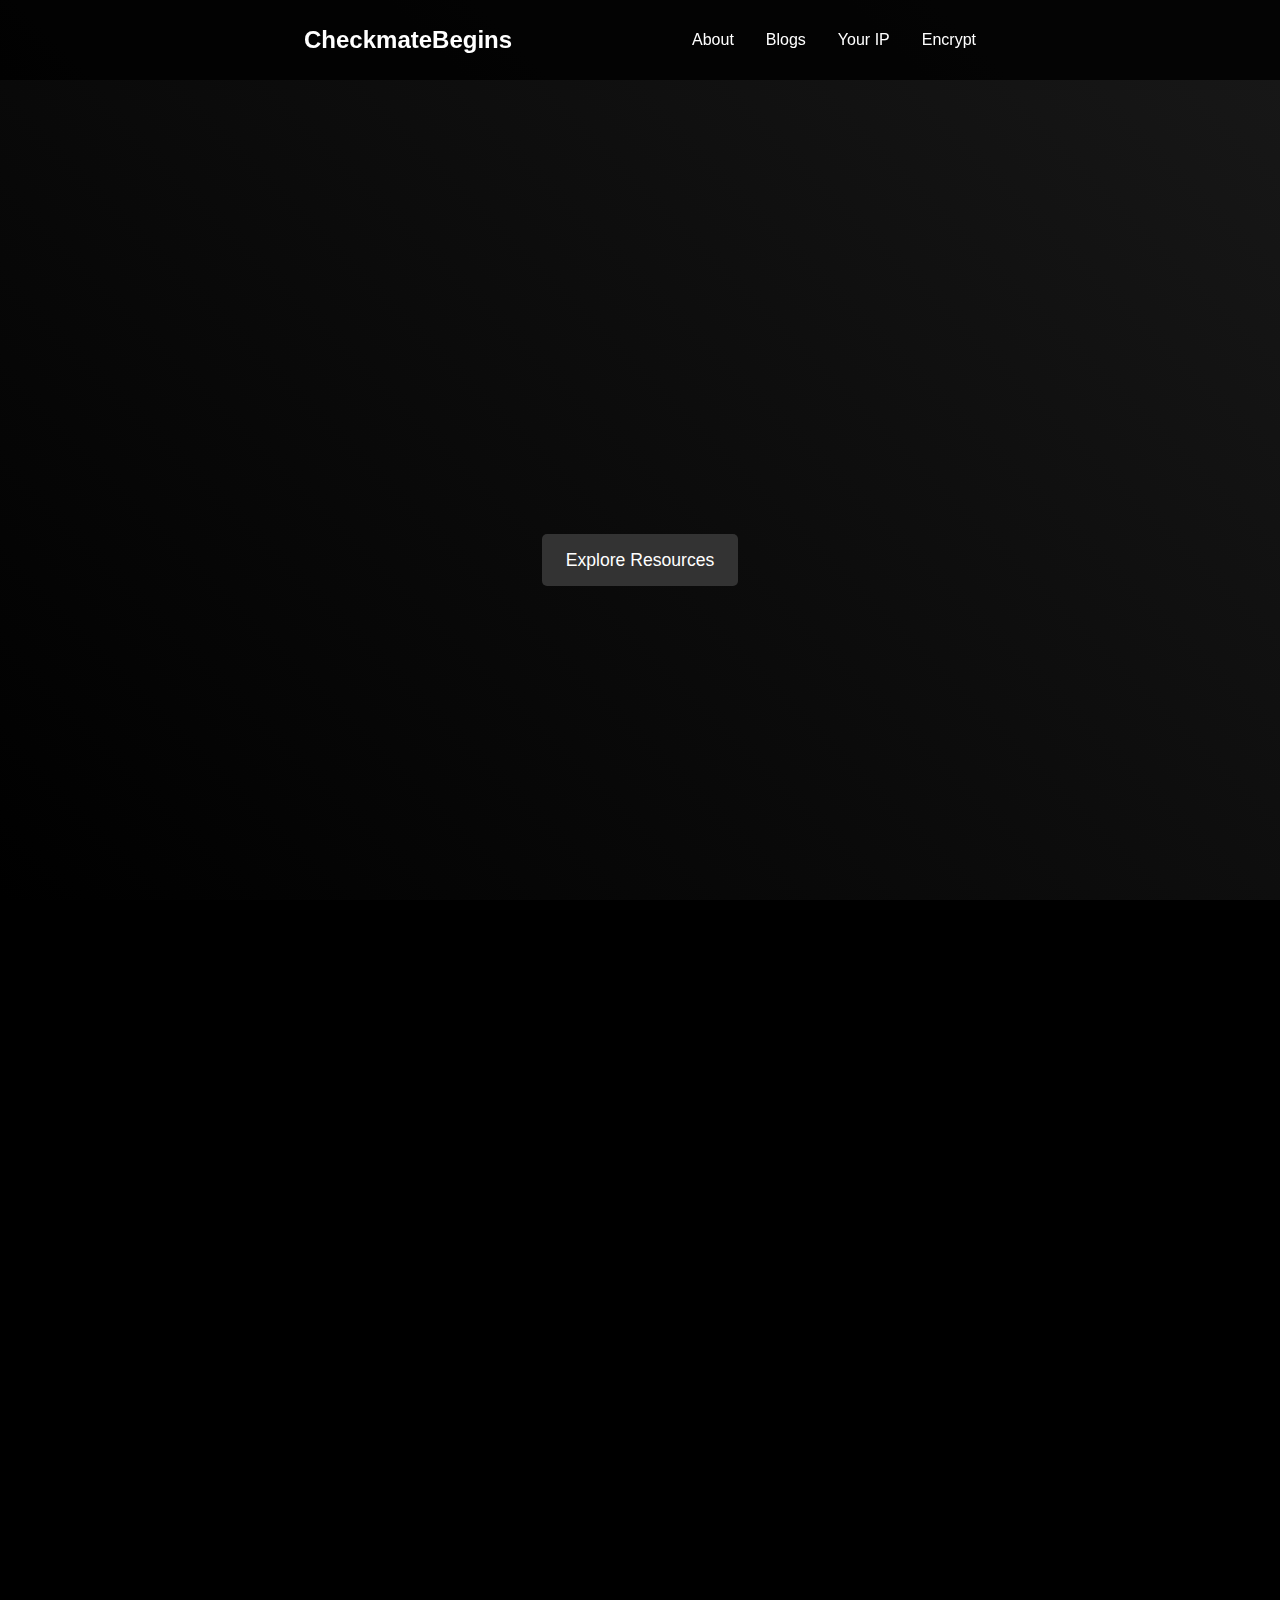
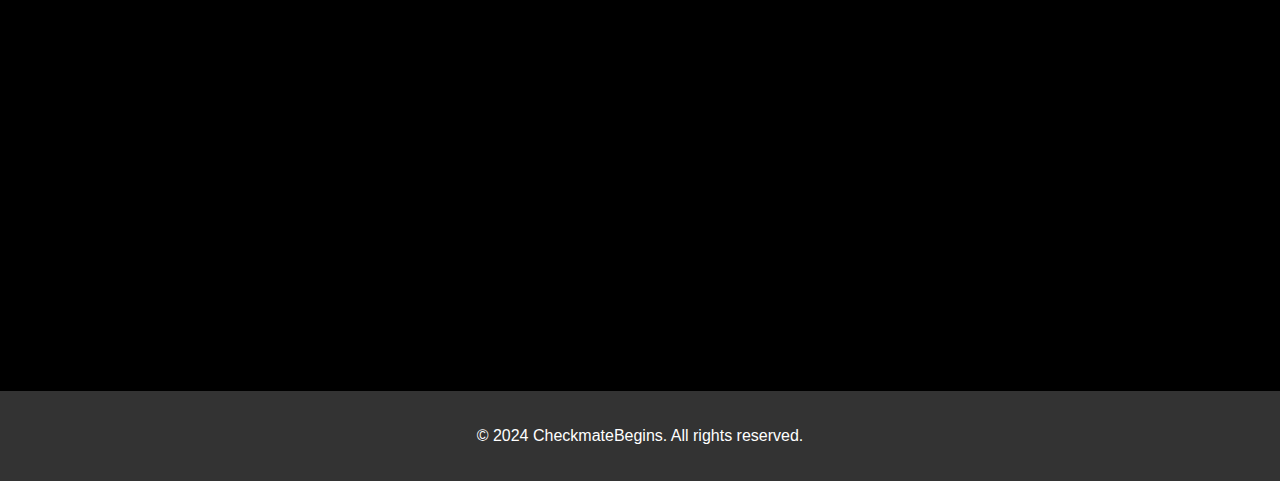
<file: index.html>
<!DOCTYPE html>
<html lang="en">
<head>

<!-- Google Tag Manager -->
<script>(function(w,d,s,l,i){w[l]=w[l]||[];w[l].push({'gtm.start':
new Date().getTime(),event:'gtm.js'});var f=d.getElementsByTagName(s)[0],
j=d.createElement(s),dl=l!='dataLayer'?'&l='+l:'';j.async=true;j.src=
'https://www.googletagmanager.com/gtm.js?id='+i+dl;f.parentNode.insertBefore(j,f);
})(window,document,'script','dataLayer','GTM-KB5G7VFK');</script>
<!-- End Google Tag Manager -->

    <meta charset="UTF-8">
    <meta name="viewport" content="width=device-width, initial-scale=1.0">
    <title>CheckmateBegins</title>
    <meta name="description" content="Explore free cybersecurity resources with CheckmateBegins. Access data, courses, and tools to enhance your knowledge.">
    <link rel="icon" type="image/png" href="title.png">
    <meta name="robots" content="index, follow">
    <style>
        :root {
            --bg-color: #000000;
            --text-color: #ffffff;
            --accent-color: #333333;
            --highlight-color: #4a4a4a;
            --transition-duration: 0.3s;
        }
        * { box-sizing: border-box; margin: 0; padding: 0; }
        body {
            font-family: 'Arial', sans-serif;
            background-color: var(--bg-color);
            color: var(--text-color);
            line-height: 1.6;
            overflow-x: hidden;
        }
        .container { width: 100%; max-width: 800px; margin: 0 auto; padding: 0 5%; }
        header {
            background-color: rgba(0, 0, 0, 0.8);
            position: fixed;
            width: 100%;
            z-index: 1000;
            transition: all var(--transition-duration) cubic-bezier(0.4, 0, 0.2, 1);
            animation: fadeInDown 0.6s ease-out;
        }
        nav {
            display: flex;
            justify-content: space-between;
            align-items: center;
            padding: 1rem 0;
            height: 80px;
        }
        .logo {
            font-size: 1.5rem;
            font-weight: bold;
            color: var(--text-color);
            text-decoration: none;
            transition: all var(--transition-duration) cubic-bezier(0.4, 0, 0.2, 1);
            position: relative;
            overflow: hidden;
        }
        .logo::after {
            content: '';
            position: absolute;
            bottom: 0;
            left: 0;
            width: 100%;
            height: 2px;
            background-color: var(--text-color);
            transform: translateX(-100%);
            transition: transform var(--transition-duration) cubic-bezier(0.4, 0, 0.2, 1);
        }
        .logo:hover {
            transform: scale(1.05);
        }
        .logo:hover::after {
            transform: translateX(0);
        }
        .nav-links {
            display: flex;
            list-style: none;
            align-items: center;
        }
        .nav-links li { margin-left: 2rem; }
        .nav-links a {
            color: var(--text-color);
            text-decoration: none;
            transition: all var(--transition-duration) cubic-bezier(0.4, 0, 0.2, 1);
            position: relative;
            padding: 5px 0;
        }
        .nav-links a::before {
            content: '';
            position: absolute;
            bottom: 0;
            left: 0;
            width: 100%;
            height: 2px;
            background-color: var(--text-color);
            transform: scaleX(0);
            transform-origin: right;
            transition: transform var(--transition-duration) cubic-bezier(0.4, 0, 0.2, 1);
        }
        .nav-links a:hover::before {
            transform: scaleX(1);
            transform-origin: left;
        }
        .menu-toggle { display: none; cursor: pointer; font-size: 1.5rem; transition: transform var(--transition-duration) cubic-bezier(0.4, 0, 0.2, 1); }
        .menu-toggle:hover { transform: rotate(90deg); }
        .hero {
            height: 100vh;
            display: flex;
            align-items: center;
            justify-content: center;
            text-align: center;
            position: relative;
            overflow: hidden;
        }
        .hero::before {
            content: '';
            position: absolute;
            top: 0; left: 0; right: 0; bottom: 0;
            background: linear-gradient(45deg, #000000, #222222);
            opacity: 0.7;
            z-index: -1;
        }
        .hero-content { max-width: 800px; padding: 0 5%; }
        .hero h1 { 
            font-size: 4rem; 
            margin-bottom: 1rem; 
            opacity: 0;
            transform: translateY(50px);
            animation: fadeInUp 0.8s cubic-bezier(0.4, 0, 0.2, 1) forwards 0.3s;
        }
        .hero p { 
            font-size: 1.5rem; 
            opacity: 0;
            transform: translateY(50px);
            animation: fadeInUp 0.8s cubic-bezier(0.4, 0, 0.2, 1) forwards 0.5s;
        }
        .resources-list {
            padding: 6rem 0;
            position: relative;
            z-index: 1;
            background-color: var(--bg-color);
        }
        .resources-list h2 {
            text-align: center;
            margin-bottom: 3rem;
            font-size: 2.5rem;
            opacity: 0;
            transform: translateY(30px);
            transition: all 0.5s cubic-bezier(0.4, 0, 0.2, 1);
        }
        .resource-card {
            background-color: var(--accent-color);
            border-radius: 8px;
            padding: 1.5rem;
            margin-bottom: 1.5rem;
            opacity: 0;
            transform: translateY(30px);
            transition: all 0.4s cubic-bezier(0.4, 0, 0.2, 1);
            box-shadow: 0 4px 6px rgba(0, 0, 0, 0.1);
        }
        .resource-card:hover {
            transform: translateY(-8px) scale(1.03);
            box-shadow: 0 6px 12px rgba(0, 0, 0, 0.2);
            background-color: var(--highlight-color);
        }
        .resource-card h3 { font-size: 1.3rem; margin-bottom: 0.8rem; }
        .resource-card p { margin-bottom: 0.8rem; font-size: 0.9rem; }
        .resource-card a {
            color: var(--text-color);
            text-decoration: none;
            font-weight: bold;
            transition: all var(--transition-duration) cubic-bezier(0.4, 0, 0.2, 1);
            position: relative;
            display: inline-block;
        }
        .resource-card a::after {
            content: '→';
            position: absolute;
            right: -20px;
            top: 50%;
            transform: translateY(-50%);
            opacity: 0;
            transition: all var(--transition-duration) cubic-bezier(0.4, 0, 0.2, 1);
        }
        .resource-card a:hover {
            padding-right: 25px;
        }
        .resource-card a:hover::after {
            opacity: 1;
            right: 0;
        }
        footer {
            background-color: var(--accent-color);
            color: var(--text-color);
            text-align: center;
            padding: 2rem 0;
        }
        .button {
            display: inline-block;
            padding: 12px 24px;
            background-color: var(--accent-color);
            color: var(--text-color);
            text-decoration: none;
            border-radius: 5px;
            transition: all var(--transition-duration) cubic-bezier(0.4, 0, 0.2, 1);
            margin-top: 2rem;
            font-size: 1.1rem;
            position: relative;
            overflow: hidden;
            -webkit-tap-highlight-color: transparent;
        }
        .button::before {
            content: '';
            position: absolute;
            top: 0;
            left: -100%;
            width: 100%;
            height: 100%;
            background: linear-gradient(120deg, transparent, rgba(255, 255, 255, 0.3), transparent);
            transition: all 0.6s cubic-bezier(0.4, 0, 0.2, 1);
        }
        .button:hover::before {
            left: 100%;
        }
        .button:hover {
            background-color: var(--highlight-color);
            transform: translateY(-3px);
            box-shadow: 0 4px 8px rgba(0, 0, 0, 0.2);
        }
        @keyframes fadeInUp {
            from {
                opacity: 0;
                transform: translateY(30px);
            }
            to {
                opacity: 1;
                transform: translateY(0);
            }
        }
        @keyframes fadeInDown {
            from {
                opacity: 0;
                transform: translateY(-30px);
            }
            to {
                opacity: 1;
                transform: translateY(0);
            }
        }
        @keyframes float {
            0%, 100% { transform: translateY(0); }
            50% { transform: translateY(-8px); }
        }
        @media screen and (max-width: 768px) {
            .nav-links {
                display: none;
                flex-direction: column;
                position: absolute;
                top: 80px;
                left: 0;
                width: 100%;
                background-color: rgba(0, 0, 0, 0.9);
                padding: 1rem 0;
                transform: translateY(-100%);
                transition: transform 0.3s cubic-bezier(0.4, 0, 0.2, 1);
            }
            .nav-links.active { 
                display: flex; 
                transform: translateY(0);
            }
            .nav-links li { margin: 1rem 0; }
            .menu-toggle { display: block; }
            .hero h1 { font-size: 2.5rem; }
            .hero p { font-size: 1rem; }
            .resources-list h2 { font-size: 2rem; }
            .button, .nav-links a, .resource-card a {
                -webkit-tap-highlight-color: transparent;
            }
            .button:active, .nav-links a:active, .resource-card a:active {
                background-color: var(--highlight-color);
            }
        }
    </style>
</head>

<body>

<!-- Google Tag Manager (noscript) -->
<noscript><iframe src="https://www.googletagmanager.com/ns.html?id=GTM-KB5G7VFK"
height="0" width="0" style="display:none;visibility:hidden"></iframe></noscript>
<!-- End Google Tag Manager (noscript) -->

    <header>
        <nav class="container">
            <a href="https://begins.site" class="logo">CheckmateBegins</a>
            <ul class="nav-links">
                <li><a href="about.html">About</a></li>
                <li><a href="/blog">Blogs</a></li>
                <li><a href="visitorip.html">Your IP</a></li>
                <li><a href="StartCrypt.html">Encrypt</a></li>
            </ul>
            <div class="menu-toggle">☰</div>
        </nav>
    </header>

    <main>
        <section id="home" class="hero">
            <div class="hero-content">
                <h1>CheckmateBegins</h1>
                <p>Your go-to resource for free cybersecurity data, courses, and tools</p>
                <a href="#resources-list" class="button" id="explore-resources">Explore Resources</a>
            </div>
        </section>

        <section id="resources-list" class="resources-list">
            <div class="container">
                <h2>Our Resources</h2>
                <div class="resource-card">
                    <h3>Cybersecurity Data</h3>
                    <p>Access our comprehensive database of cybersecurity information, including threat intelligence and vulnerability data.</p>
                    <a href="https://t.me/directeverything">Explore Data</a>
                </div>
                <div class="resource-card">
                    <h3>Your IP Address</h3>
                    <p>Check your current IP address and learn about its implications for your online privacy and security.</p>
                    <a href="visitorip.html">Check IP</a>
                </div>
                <div class="resource-card">
                    <h3>Encryption & Decryption Tool</h3>
                    <p>Use our latest copyrighted tool to securely encrypt and decrypt your sensitive information.</p>
                    <a href="StartCrypt.html">Try the Tool</a>
                </div>
                <div class="resource-card">
                    <h3>Developed Projects</h3>
                    <p>Explore our latest web pages and tools developed by us. Be the first to test and provide feedback on our newest cybersecurity innovations.</p>
                    <a href="/projects">View Projects</a>
                </div>
            </div>
        </section>
    </main>

    <footer>
        <div class="container">
            <p>&copy; 2024 CheckmateBegins. All rights reserved.</p>
        </div>
    </footer>

    <script>
        document.addEventListener('DOMContentLoaded', () => {
            const header = document.querySelector('header');
            const menuToggle = document.querySelector('.menu-toggle');
            const navLinks = document.querySelector('.nav-links');
            const resourceCards = document.querySelectorAll('.resource-card');
            const resourcesTitle = document.querySelector('.resources-list h2');
            const heroContent = document.querySelector('.hero-content');
            const exploreButton = document.getElementById('explore-resources');

            let animationTriggered = false;

            function animateResources() {
                if (!animationTriggered) {
                    resourcesTitle.style.opacity = '1';
                    resourcesTitle.style.transform = 'translateY(0)';

                    resourceCards.forEach((card, index) => {
                        setTimeout(() => {
                            card.style.opacity = '1';
                            card.style.transform = 'translateY(0)';
                        }, index * 100);
                    });

                    animationTriggered = true;
                }
            }

            function handleScroll() {
                const scrollTop = window.pageYOffset || document.documentElement.scrollTop;
                
                // Smooth header background change
                header.style.backgroundColor = `rgba(0, 0, 0, ${Math.min(0.8 + scrollTop / 300, 0.95)})`;
                header.style.boxShadow = scrollTop > 50 ? '0 2px 10px rgba(0, 0, 0, 0.1)' : 'none';

                // Parallax effect for hero content
                heroContent.style.transform = `translateY(${scrollTop * 0.4}px)`;

                // Trigger resource animations as soon as scrolling starts
                if (scrollTop > 0) {
                    animateResources();
                }
            }

            window.addEventListener('scroll', handleScroll);

            menuToggle.addEventListener('click', () => {
                navLinks.classList.toggle('active');
                menuToggle.textContent = navLinks.classList.contains('active') ? '✕' : '☰';
            });

            // Animate hero content
            heroContent.style.animation = 'float 6s ease-in-out infinite';

            // Smooth scroll to resources section
            exploreButton.addEventListener('click', (e) => {
                e.preventDefault();
                const resourcesSection = document.getElementById('resources-list');
                resourcesSection.scrollIntoView({ behavior: 'smooth' });
            });

            // Trigger animations if user refreshes the page and is already scrolled down
            if (window.pageYOffset > 0) {
                animateResources();
                handleScroll();
            }
        });
    </script>
</body>
</html>
</file>
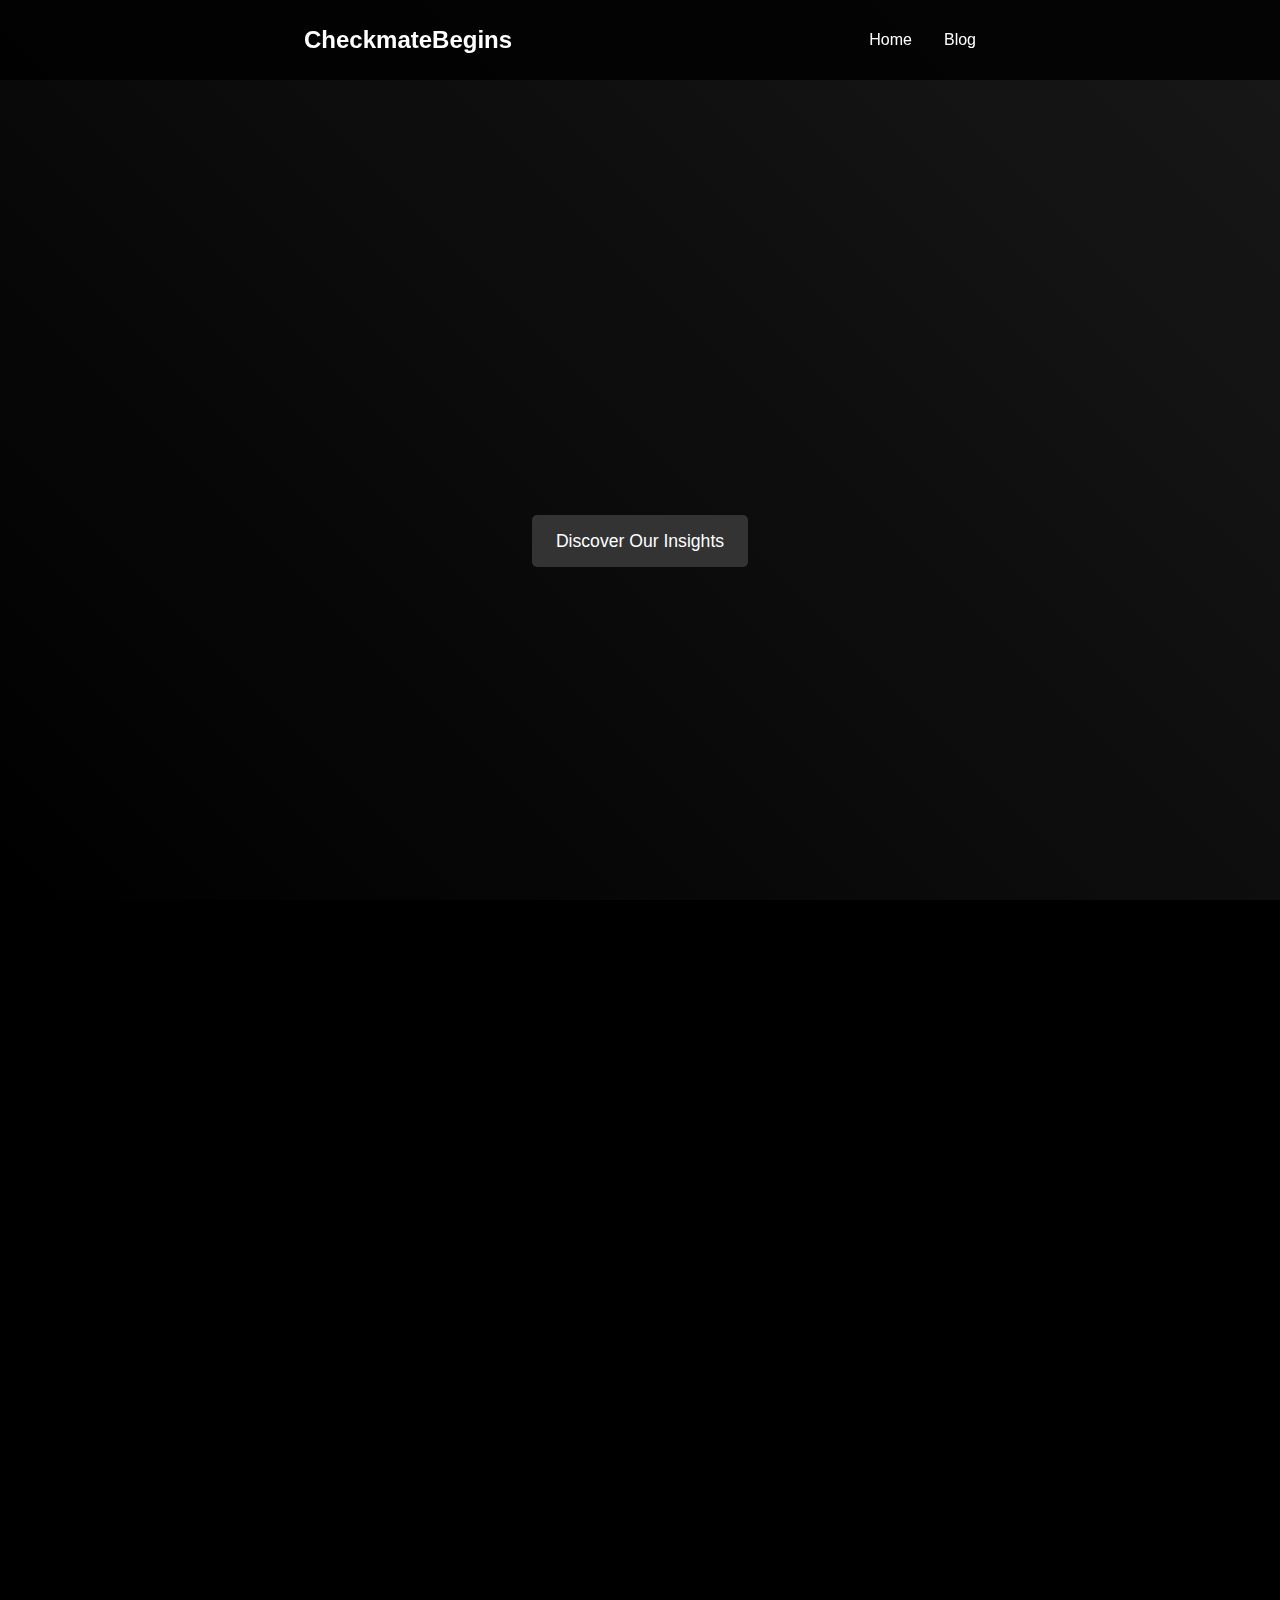
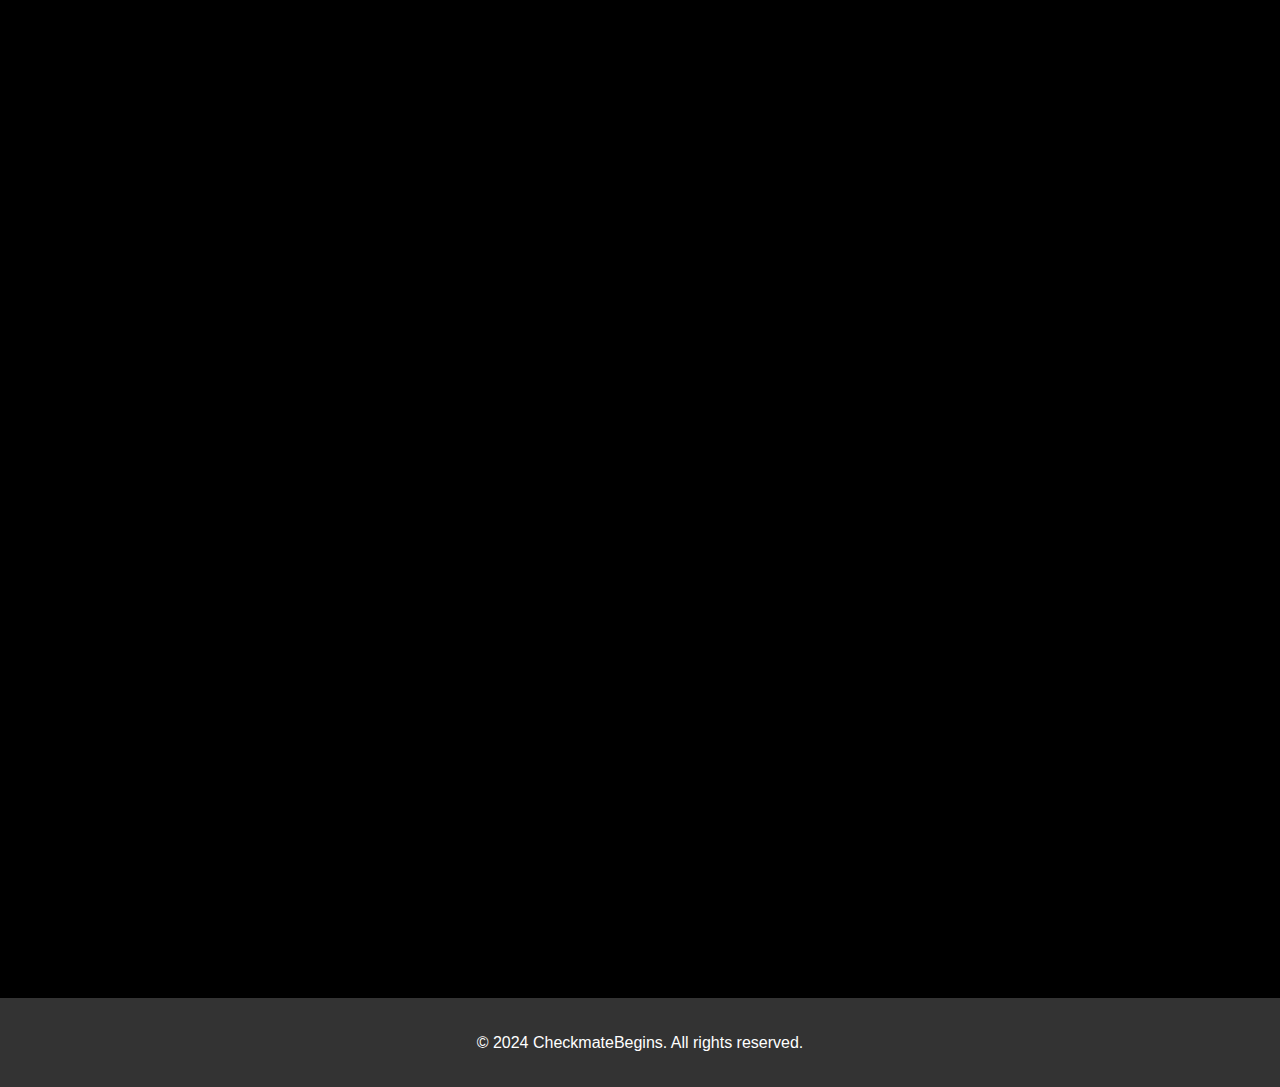
<file: blog/index.html>
<!DOCTYPE html>
<html lang="en">
<head>
    <link rel="icon" type="image/png" href="title.png">
    <meta charset="UTF-8">
    <meta name="viewport" content="width=device-width, initial-scale=1.0">
    <title>CheckmateBegins - AI Content Insights</title>
    <meta name="description" content="Explore the latest insights on Generative AI and AI-generated content. Discover innovative perspectives with CheckmateBegins.">

    <!-- Open Graph / Facebook -->
    <meta property="og:type" content="website">
    <meta property="og:url" content="https://begins.site">
    <meta property="og:title" content="CheckmateBegins - AI Content Insights">
    <meta property="og:description" content="Dive into the world of AI with CheckmateBegins. Explore our latest articles on Generative AI and AI-generated content.">
    <meta property="og:image" content="https://begins.site/images/og-image.jpg">

    <!-- Twitter -->
    <meta property="twitter:card" content="summary_large_image">
    <meta property="twitter:url" content="https://begins.site">
    <meta property="twitter:title" content="CheckmateBegins - AI Content Insights">
    <meta property="twitter:description" content="Uncover the latest trends in AI. Read our insightful articles on Generative AI and AI-generated content at CheckmateBegins.">
    <meta property="twitter:image" content="https://begins.site/images/twitter-image.jpg">

    <!-- SEO Meta Tags -->
    <meta name="robots" content="index, follow">
    <meta name="keywords" content="Generative AI, AI-generated content, AI blog, AI trends, CheckmateBegins, AI innovations">
    <meta name="author" content="CheckmateBegins">
    <meta name="copyright" content="© 2024 CheckmateBegins">

    <!-- Favicon -->
    <link rel="icon" href="/favicon.ico" type="image/x-icon">

    <!-- Schema.org for Google -->
    <script type="application/ld+json">
    {
      "@context": "https://schema.org",
      "@type": "WebSite",
      "name": "CheckmateBegins - AI Content Insights",
      "description": "Explore the latest insights on Generative AI and AI-generated content at CheckmateBegins.",
      "url": "https://begins.site"
    }
    </script>
    <style>
        :root {
            --bg-color: #000000;
            --text-color: #ffffff;
            --accent-color: #333333;
            --highlight-color: #4a4a4a;
            --transition-duration: 0.3s;
        }
        * {
            box-sizing: border-box;
            margin: 0;
            padding: 0;
        }
        body {
            font-family: 'Arial', sans-serif;
            background-color: var(--bg-color);
            color: var(--text-color);
            line-height: 1.6;
            overflow-x: hidden;
        }
        .container {
            width: 100%;
            max-width: 800px;
            margin: 0 auto;
            padding: 0 5%;
        }
        header {
            background-color: rgba(0, 0, 0, 0.8);
            position: fixed;
            width: 100%;
            z-index: 1000;
            transition: all var(--transition-duration) ease;
        }
        nav {
            display: flex;
            justify-content: space-between;
            align-items: center;
            padding: 1rem 0;
            height: 80px;
        }
        .logo {
            font-size: 1.5rem;
            font-weight: bold;
            color: var(--text-color);
            text-decoration: none;
            transition: all var(--transition-duration) ease;
            position: relative;
            overflow: hidden;
        }
        .logo::after {
            content: '';
            position: absolute;
            bottom: 0;
            left: 0;
            width: 100%;
            height: 2px;
            background-color: var(--text-color);
            transform: translateX(-100%);
            transition: transform var(--transition-duration) ease;
        }
        .logo:hover {
            transform: scale(1.05);
        }
        .logo:hover::after {
            transform: translateX(0);
        }
        .nav-links {
            display: flex;
            list-style: none;
            height: 300%;
            align-items: center;
        }
        .nav-links li {
            margin-left: 2rem;
        }
        .nav-links a {
            color: var(--text-color);
            text-decoration: none;
            transition: all var(--transition-duration) ease;
            position: relative;
            padding: 5px 0;
        }
        .nav-links a::before {
            content: '';
            position: absolute;
            bottom: 0;
            left: 0;
            width: 100%;
            height: 2px;
            background-color: var(--text-color);
            transform: scaleX(0);
            transform-origin: right;
            transition: transform var(--transition-duration) ease;
        }
        .nav-links a:hover {
            color: #cccccc;
        }
        .nav-links a:hover::before {
            transform: scaleX(1);
            transform-origin: left;
        }
        .menu-toggle {
            display: none;
            cursor: pointer;
            font-size: 1.5rem;
            transition: transform var(--transition-duration) ease;
        }
        .menu-toggle:hover {
            transform: rotate(90deg);
        }
        .hero {
            height: 100vh;
            display: flex;
            align-items: center;
            justify-content: center;
            text-align: center;
            position: relative;
            overflow: hidden;
        }
        .hero::before {
            content: '';
            position: absolute;
            top: 0;
            left: 0;
            right: 0;
            bottom: 0;
            background: linear-gradient(45deg, #000000, #222222);
            opacity: 0.7;
            z-index: -1;
        }
        .hero-content {
            max-width: 800px;
            padding: 0 5%;
        }
        .hero h1 {
            font-size: 4rem;
            margin-bottom: 1rem;
            opacity: 0;
            transform: translateY(50px);
            animation: fadeInUp 1s ease forwards 0.5s;
        }
        .hero p {
            font-size: 1.5rem;
            opacity: 0;
            transform: translateY(50px);
            animation: fadeInUp 1s ease forwards 0.8s;
        }
        .blog-list {
            padding: 6rem 0;
            position: relative;
            z-index: 1;
            background-color: var(--bg-color);
        }
        .blog-list h2 {
            text-align: center;
            margin-bottom: 3rem;
            font-size: 2.5rem;
            opacity: 0;
            transform: translateY(30px);
            transition: all 0.5s ease;
        }
        .blog-list h2.visible {
            opacity: 1;
            transform: translateY(0);
        }
        .blog-card {
            background-color: var(--accent-color);
            border-radius: 8px;
            padding: 2rem;
            margin-bottom: 2rem;
            opacity: 0;
            transform: translateY(30px);
            transition: all 0.5s ease;
            box-shadow: 0 4px 6px rgba(0, 0, 0, 0.1);
        }
        .blog-card.visible {
            opacity: 1;
            transform: translateY(0);
        }
        .blog-card:hover {
            transform: translateY(-5px);
            box-shadow: 0 6px 12px rgba(0, 0, 0, 0.2);
            background-color: var(--highlight-color);
        }
        .blog-card h3 {
            font-size: 1.5rem;
            margin-bottom: 1rem;
            position: relative;
            padding-bottom: 10px;
        }
        .blog-card h3::after {
            content: '';
            position: absolute;
            bottom: 0;
            left: 0;
            width: 50px;
            height: 2px;
            background-color: var(--text-color);
            transition: width var(--transition-duration) ease;
        }
        .blog-card:hover h3::after {
            width: 100px;
        }
        .blog-card p {
            margin-bottom: 1rem;
        }
        .blog-card a {
            color: var(--text-color);
            text-decoration: none;
            font-weight: bold;
            transition: all var(--transition-duration) ease;
            position: relative;
            display: inline-block;
        }
        .blog-card a::after {
            content: '→';
            position: absolute;
            right: -20px;
            top: 50%;
            transform: translateY(-50%);
            opacity: 0;
            transition: all var(--transition-duration) ease;
        }
        .blog-card a:hover {
            color: #cccccc;
            padding-right: 25px;
        }
        .blog-card a:hover::after {
            opacity: 1;
            right: 0;
        }
        footer {
            background-color: var(--accent-color);
            color: var(--text-color);
            text-align: center;
            padding: 2rem 0;
        }
        .button {
            display: inline-block;
            padding: 12px 24px;
            background-color: var(--accent-color);
            color: var(--text-color);
            text-decoration: none;
            border-radius: 5px;
            transition: all var(--transition-duration) ease;
            margin-top: 2rem;
            font-size: 1.1rem;
            position: relative;
            overflow: hidden;
        }
        .button::before {
            content: '';
            position: absolute;
            top: 0;
            left: -100%;
            width: 100%;
            height: 100%;
            background: linear-gradient(120deg, transparent, rgba(255, 255, 255, 0.3), transparent);
            transition: all 0.6s ease;
        }
        .button:hover::before {
            left: 100%;
        }
        .button:hover {
            background-color: var(--highlight-color);
            transform: translateY(-3px);
            box-shadow: 0 4px 8px rgba(0, 0, 0, 0.2);
        }
        @keyframes fadeInUp {
            to {
                opacity: 1;
                transform: translateY(0);
            }
        }
        @keyframes float {
            0%, 100% {
                transform: translateY(0);
            }
            50% {
                transform: translateY(-10px);
            }
        }
        @media screen and (max-width: 768px) {
            .nav-links {
                display: none;
                flex-direction: column;
                position: absolute;
                top: 80px;
                left: 0;
                width: 100%;
                background-color: rgba(0, 0, 0, 0.9);
                padding: 1rem 0;
                transform: translateY(-100%);
                transition: transform 0.3s ease-in-out;
            }
            .nav-links.active {
                display: flex;
                transform: translateY(0);
            }
            .nav-links li {
                margin: 1rem 0;
            }
            .menu-toggle {
                display: block;
            }
            .hero h1 {
                font-size: 2.5rem;
            }
            .hero p {
                font-size: 1rem;
            }
            .blog-list h2 {
                font-size: 2rem;
            }
        }
    </style>
</head>
<body>
    <header>
        <nav class="container">
            <a href="https://begins.site" class="logo">CheckmateBegins</a>
            <ul class="nav-links">
                <li><a href="../">Home</a></li>
                <li><a href="#blog-list">Blog</a></li>
            </ul>
            <div class="menu-toggle">☰</div>
        </nav>
    </header>

    <main>
        <section id="home" class="hero">
            <div class="hero-content">
                <h1>CheckmateBegins</h1>
                <p>Exploring the frontiers of AI and content creation</p>
                <a href="#blog-list" class="button">Discover Our Insights</a>
            </div>
        </section>

        <section id="blog-list" class="blog-list">
            <div class="container">
                <h2>Latest Insights</h2>
                <div class="blog-card">
                    <h3>Gen AI vs AI Content: Understanding the Distinction</h3>
                    <p>Explore the fundamental differences between Generative AI and AI-generated content, and their implications for various industries. Dive deep into the nuances that set these technologies apart and shape the future of content creation.</p>
                    <a href="gen-ai.html">Read More</a>
                </div>
                <div class="blog-card">
                    <h3>The Future of AI in Content Creation</h3>
                    <p>Discover how AI is reshaping the landscape of content creation and what it means for creators and consumers alike. Uncover the potential challenges and opportunities that lie ahead in this rapidly evolving field.</p>
                    <a href="future-of-ai.html">Read More</a>
                </div>
                <div class="blog-card">
                    <h3>Ethical Considerations in AI-Generated Content</h3>
                    <p>Delve into the complex ethical implications of AI in content creation and the critical importance of responsible AI development. Explore the balance between innovation and ethical considerations in this thought-provoking analysis.</p>
                    <a href="ethics-in-ai.html">Read More</a>
                </div>
                <div class="blog-card">
                    <h3>AI-Powered Writing Tools: A Comprehensive Review</h3>
                    <p>Explore the latest AI-powered writing tools and how they're revolutionizing the content creation process. Get insights into their capabilities, limitations, and potential impact on various industries and creative processes.</p>
                    <a href="ai-powered-tools.html">Read  More</a>
                </div>
                <div class="blog-card">
                    <h3>The Role of Human Creativity in the AI Era</h3>
                    <p>Examine the evolving role of human creativity in an era dominated by artificial intelligence and machine learning. Discover how human ingenuity and AI can work in harmony to push the boundaries of innovation and expression.</p>
                    <a href="human-with-ai.html">Read More</a>
                </div>
            </div>
        </section>
    </main>

    <footer>
        <div class="container">
            <p>&copy; 2024 CheckmateBegins. All rights reserved.</p>
        </div>
    </footer>

    <script>
        document.addEventListener('DOMContentLoaded', () => {
            const blogCards = document.querySelectorAll('.blog-card');
            const blogTitle = document.querySelector('.blog-list h2');
            const header = document.querySelector('header');
            const menuToggle = document.querySelector('.menu-toggle');
            const navLinks = document.querySelector('.nav-links');
            const heroContent = document.querySelector('.hero-content');

            const observerOptions = {
                root: null,
                rootMargin: '0px',
                threshold: 0.1
            };

            const observer = new IntersectionObserver((entries, observer) => {
                entries.forEach(entry => {
                    if (entry.isIntersecting) {
                        entry.target.classList.add('visible');
                        observer.unobserve(entry.target);
                    }
                });
            }, observerOptions);

            observer.observe(blogTitle);
            blogCards.forEach(card => observer.observe(card));

            let lastScrollTop = 0;

            window.addEventListener('scroll', () => {
                const scrollTop = window.pageYOffset || document.documentElement.scrollTop;
                
                if (scrollTop > lastScrollTop) {
                    // Scrolling down
                    header.style.transform = 'translateY(-100%)';
                } else {
                    // Scrolling up
                    header.style.transform = 'translateY(0)';
                }
                lastScrollTop = scrollTop <= 0 ? 0 : scrollTop;

                if (scrollTop > 50) {
                    header.style.backgroundColor = 'rgba(0, 0, 0, 0.9)';
                    header.style.boxShadow = '0 2px 10px rgba(0, 0, 0, 0.1)';
                } else {
                    header.style.backgroundColor = 'rgba(0, 0, 0, 0.8)';
                    header.style.boxShadow = 'none';
                }

                // Parallax effect for hero content
                heroContent.style.transform = `translateY(${scrollTop * 0.4}px)`;
            });

            document.querySelectorAll('a[href^="#"]').forEach(anchor => {
                anchor.addEventListener('click', function (e) {
                    e.preventDefault();
                    document.querySelector(this.getAttribute('href')).scrollIntoView({
                        behavior: 'smooth'
                    });
                });
            });

            menuToggle.addEventListener('click', () => {
                navLinks.classList.toggle('active');
                menuToggle.textContent = navLinks.classList.contains('active') ? '✕' : '☰';
            });

            // Animate hero content
            heroContent.style.animation = 'float 6s ease-in-out infinite';

            // Animate blog cards on scroll
            const animateOnScroll = (entries, observer) => {
                entries.forEach(entry => {
                    if (entry.isIntersecting) {
                        entry.target.style.opacity = '1';
                        entry.target.style.transform = 'translateY(0)';
                        scrollObserver.unobserve(entry.target);
                    }
                });
            };

            const scrollObserver = new IntersectionObserver(animateOnScroll, {
                root: null,
                threshold: 0.1,
                rootMargin: '0px 0px -50px 0px'
            });

            blogCards.forEach(card => {
                scrollObserver.observe(card);
            });
        });
    </script>
</body>
</html>
</file>
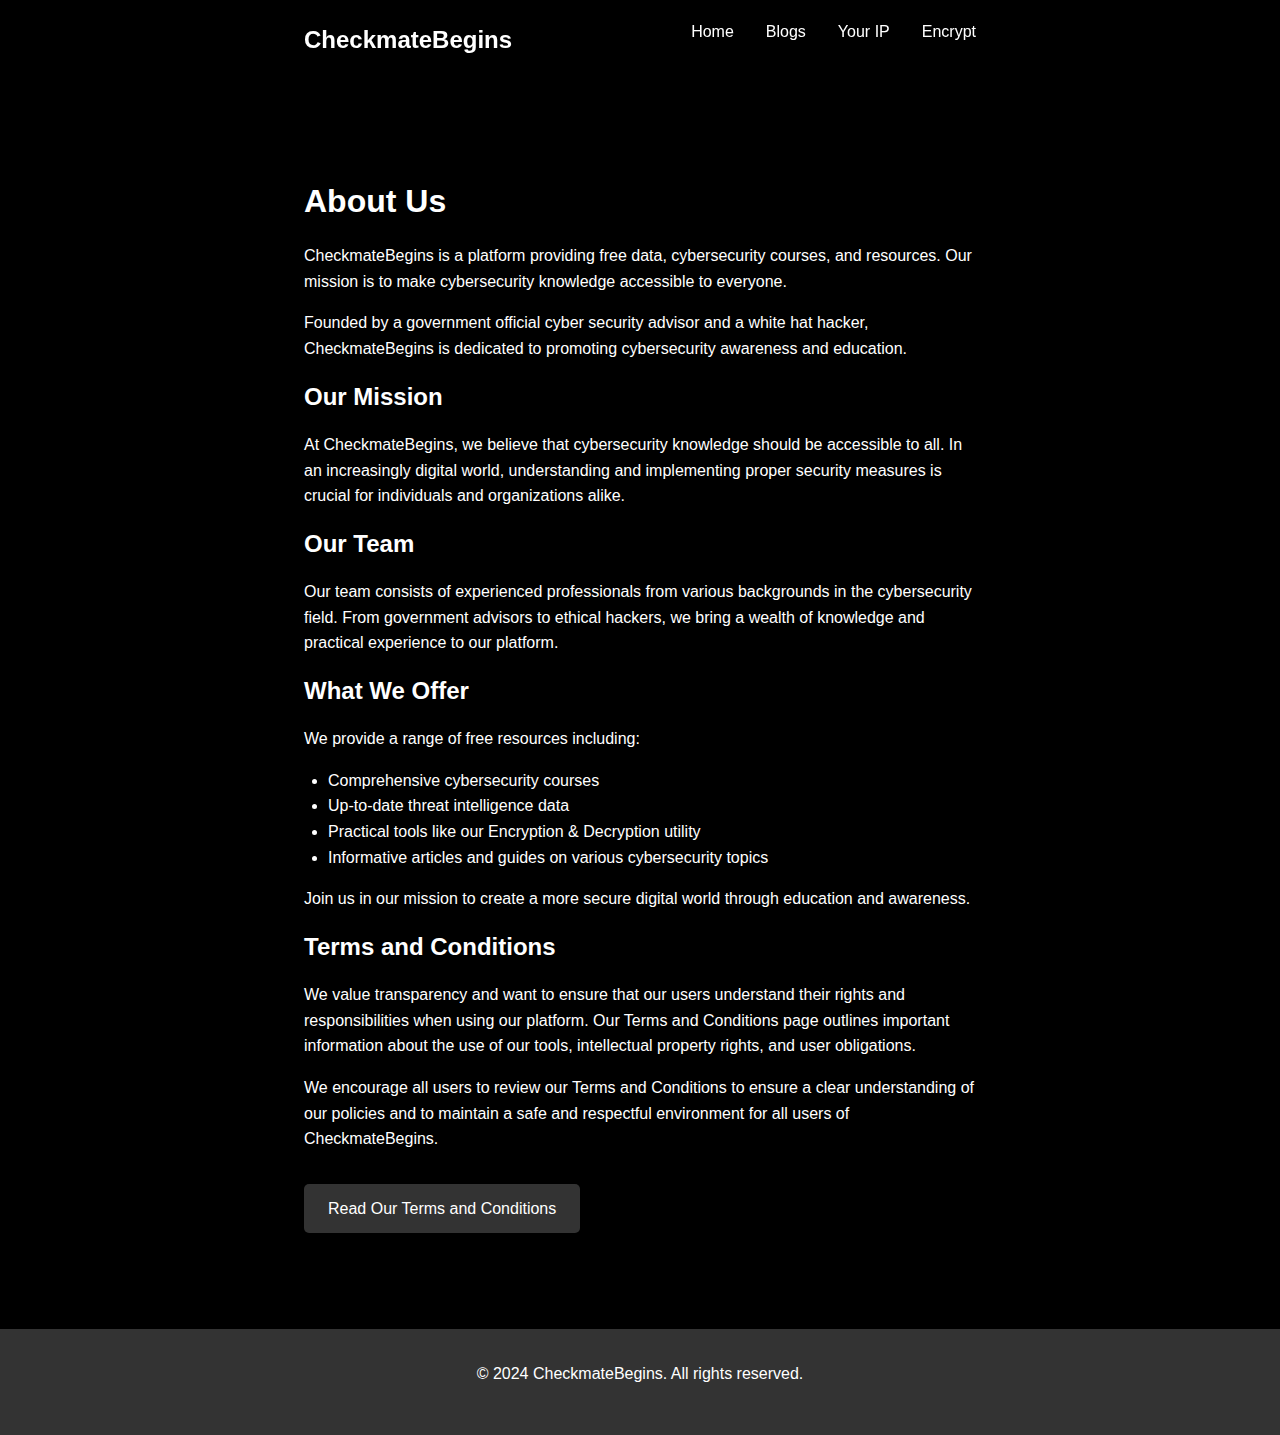
<file: about.html>
<!DOCTYPE html>
<html lang="en">
<head>
    <link rel="icon" type="image/png" href="title.png">
    <meta charset="UTF-8">
    <meta name="viewport" content="width=device-width, initial-scale=1.0">
    <title>About - CheckmateBegins</title>
    <meta name="description" content="Learn about CheckmateBegins, your go-to platform for free cybersecurity resources, courses, and data.">

    <!-- Open Graph / Facebook -->
    <meta property="og:type" content="website">
    <meta property="og:url" content="https://begins.site/about.html">
    <meta property="og:title" content="About - CheckmateBegins">
    <meta property="og:description" content="Discover the mission and founders behind CheckmateBegins, your source for free cybersecurity education.">
    <meta property="og:image" content="https://begins.site/images/og-image.jpg">

    <!-- Twitter -->
    <meta property="twitter:card" content="summary_large_image">
    <meta property="twitter:url" content="https://begins.site/about.html">
    <meta property="twitter:title" content="About - CheckmateBegins">
    <meta property="twitter:description" content="Learn about the team and mission of CheckmateBegins, providing free cybersecurity resources to all.">
    <meta property="twitter:image" content="https://begins.site/images/twitter-image.jpg">

    <!-- SEO Meta Tags -->
    <meta name="robots" content="index, follow">
    <meta name="keywords" content="cybersecurity, about us, free resources, courses, CheckmateBegins">
    <meta name="author" content="CheckmateBegins">
    <meta name="copyright" content="© 2024 CheckmateBegins">

    <!-- Favicon -->
    <link rel="icon" href="/favicon.ico" type="image/x-icon">

    <style>
        :root {
            --bg-color: #000000;
            --text-color: #ffffff;
            --accent-color: #333333;
            --highlight-color: #4a4a4a;
            --transition-duration: 0.3s;
        }
        * {
            box-sizing: border-box;
            margin: 0;
            padding: 0;
        }
        body {
            font-family: 'Arial', sans-serif;
            background-color: var(--bg-color);
            color: var(--text-color);
            line-height: 1.6;
            overflow-x: hidden;
        }
        .container {
            width: 100%;
            max-width: 800px;
            margin: 0 auto;
            padding: 0 5%;
        }
        header {
            background-color: rgba(0, 0, 0, 0.8);
            position: fixed;
            width: 100%;
            z-index: 1000;
            transition: all var(--transition-duration) cubic-bezier(0.4, 0, 0.2, 1);
        }
        nav {
            display: flex;
            justify-content: space-between;
            align-items: center;
            padding: 1rem 0;
            height: 80px;
        }
        .logo {
            font-size: 1.5rem;
            font-weight: bold;
            color: var(--text-color);
            text-decoration: none;
            transition: all var(--transition-duration) cubic-bezier(0.4, 0, 0.2, 1);
            position: relative;
            overflow: hidden;
        }
        .logo::after {
            content: '';
            position: absolute;
            bottom: 0;
            left: 0;
            width: 100%;
            height: 2px;
            background-color: var(--text-color);
            transform: translateX(-100%);
            transition: transform var(--transition-duration) cubic-bezier(0.4, 0, 0.2, 1);
        }
        .logo:hover {
            transform: scale(1.05);
        }
        .logo:hover::after {
            transform: translateX(0);
        }
        .nav-links {
            display: flex;
            list-style: none;
            align-items: center;
        }
        .nav-links li {
            margin-left: 2rem;
        }
        .nav-links a {
            color: var(--text-color);
            text-decoration: none;
            transition: all var(--transition-duration) cubic-bezier(0.4, 0, 0.2, 1);
            position: relative;
            padding: 5px 0;
        }
        .nav-links a::before {
            content: '';
            position: absolute;
            bottom: 0;
            left: 0;
            width: 100%;
            height: 2px;
            background-color: var(--text-color);
            transform: scaleX(0);
            transform-origin: right;
            transition: transform var(--transition-duration) cubic-bezier(0.4, 0, 0.2, 1);
        }
        .nav-links a:hover {
            color: #cccccc;
        }
        .nav-links a:hover::before {
            transform: scaleX(1);
            transform-origin: left;
        }
        .menu-toggle {
            display: none;
            cursor: pointer;
            font-size: 1.5rem;
            transition: transform var(--transition-duration) cubic-bezier(0.4, 0, 0.2, 1);
        }
        .menu-toggle:hover {
            transform: rotate(90deg);
        }
        main {
            padding-top: 80px;
        }
        .about-section {
            padding: 6rem 0;
            position: relative;
            z-index: 1;
            background-color: var(--bg-color);
        }
        .about-content {
            opacity: 0;
            transform: translateY(30px);
            transition: all 0.5s cubic-bezier(0.4, 0, 0.2, 1);
        }
        .about-content.visible {
            opacity: 1;
            transform: translateY(0);
        }
        h1, h2 {
            margin-bottom: 1rem;
        }
        p {
            margin-bottom: 1rem;
        }
        ul {
            margin-bottom: 1rem;
            padding-left: 1.5rem;
        }
        .button {
            display: inline-block;
            padding: 12px 24px;
            background-color: var(--accent-color);
            color: var(--text-color);
            text-decoration: none;
            border-radius: 5px;
            transition: all var(--transition-duration) cubic-bezier(0.4, 0, 0.2, 1);
            margin-top: 1rem;
            font-size: 1rem;
        }
        .button:hover {
            background-color: var(--highlight-color);
            transform: translateY(-3px);
            box-shadow: 0 4px 8px rgba(0, 0, 0, 0.2);
        }
        footer {
            background-color: var(--accent-color);
            color: var(--text-color);
            text-align: center;
            padding: 2rem 0;
        }
        @media screen and (max-width: 768px) {
            .nav-links {
                display: none;
                flex-direction: column;
                position: absolute;
                top: 80px;
                left: 0;
                width: 100%;
                background-color: rgba(0, 0, 0, 0.9);
                padding: 1rem 0;
                transform: translateY(-100%);
                transition: transform 0.3s cubic-bezier(0.4, 0, 0.2, 1);
            }
            .nav-links.active {
                display: flex;
                transform: translateY(0);
            }
            .nav-links li {
                margin: 1rem 0;
            }
            .menu-toggle {
                display: block;
            }
            .button, .nav-links a {
                -webkit-tap-highlight-color: transparent;
            }
            .button:active, .nav-links a:active {
                background-color: var(--highlight-color);
            }
        }
    </style>
</head>
<body>
    <header>
        <nav class="container">
            <a href="https://begins.site" class="logo">CheckmateBegins</a>
            <ul class="nav-links">
                <li><a href="index.html">Home</a></li>
                <li><a href="/blog">Blogs</a></li>
                <li><a href="visitorip.html">Your IP</a></li>
                <li><a href="EncryptDecrypt.html">Encrypt</a></li>
            </ul>
            <div class="menu-toggle">☰</div>
        </nav>
    </header>

    <main>
        <section id="about" class="about-section">
            <div class="container">
                <div class="about-content">
                    <h1>About Us</h1>
                    <p>CheckmateBegins is a platform providing free data, cybersecurity courses, and resources. Our mission is to make cybersecurity knowledge accessible to everyone.</p>
                    <p>Founded by a government official cyber security advisor and a white hat hacker, CheckmateBegins is dedicated to promoting cybersecurity awareness and education.</p>
                    <h2>Our Mission</h2>
                    <p>At CheckmateBegins, we believe that cybersecurity knowledge should be accessible to all. In an increasingly digital world, understanding and implementing proper security measures is crucial for individuals and organizations alike.</p>
                    <h2>Our Team</h2>
                    <p>Our team consists of experienced professionals from various backgrounds in the cybersecurity field. From government advisors to ethical hackers, we bring a wealth of knowledge and practical experience to our platform.</p>
                    <h2>What We Offer</h2>
                    <p>We provide a range of free resources including:</p>
                    <ul>
                        <li>Comprehensive cybersecurity courses</li>
                        <li>Up-to-date threat intelligence data</li>
                        <li>Practical tools like our Encryption & Decryption utility</li>
                        <li>Informative articles and guides on various cybersecurity topics</li>
                    </ul>
                    <p>Join us in our mission to create a more secure digital world through education and awareness.</p>
                    
                    <h2>Terms and Conditions</h2>
                    <p>We value transparency and want to ensure that our users understand their rights and responsibilities when using our platform. Our Terms and Conditions page outlines important information about the use of our tools, intellectual property rights, and user obligations.</p>
                    <p>We encourage all users to review our Terms and Conditions to ensure a clear understanding of our policies and to maintain a safe and respectful environment for all users of CheckmateBegins.</p>
                    <a href="terms-and-conditions.html" class="button">Read Our Terms and Conditions</a>
                </div>
            </div>
        </section>
    </main>

    <footer>
        <div class="container">
            <p>&copy; 2024 CheckmateBegins. All rights reserved.</p>
        </div>
    </footer>

    <script>
        document.addEventListener('DOMContentLoaded', () => {
            const header = document.querySelector('header');
            const menuToggle = document.querySelector('.menu-toggle');
            const navLinks = document.querySelector('.nav-links');
            const aboutContent = document.querySelector('.about-content');

            let lastScrollTop = 0;
            let animationTriggered = false;

            function animateContent() {
                if (!animationTriggered) {
                    aboutContent.classList.add('visible');
                    animationTriggered = true;
                }
            }

            window.addEventListener('scroll', () => {
                const scrollTop = window.pageYOffset || document.documentElement.scrollTop;
                
                // Smooth header background change
                header.style.backgroundColor = `rgba(0, 0, 0, ${Math.min(0.8 + scrollTop / 300, 0.95)})`;
                header.style.boxShadow = scrollTop > 50 ? '0 2px 10px rgba(0, 0, 0, 0.1)' : 'none';

                // Hide/show header based on scroll direction
                if (scrollTop > lastScrollTop && scrollTop > 80) {
                    header.style.transform = 'translateY(-100%)';
                } else {
                    header.style.transform = 'translateY(0)';
                }
                lastScrollTop = scrollTop <= 0 ? 0 : scrollTop;

                // Trigger content animation as soon as scrolling starts
                if (scrollTop > 0) {
                    animateContent();
                }
            });

            menuToggle.addEventListener('click', () => {
                navLinks.classList.toggle('active');
                menuToggle.textContent = navLinks.classList.contains('active') ? '✕' : '☰';
            });

            // Animate about content on load
            setTimeout(animateContent, 100);

            // Trigger animations if user refreshes the page and is already scrolled down
            if (window.pageYOffset > 0) {
                animateContent();
            }
        });
    </script>
</body>
</html>
</file>
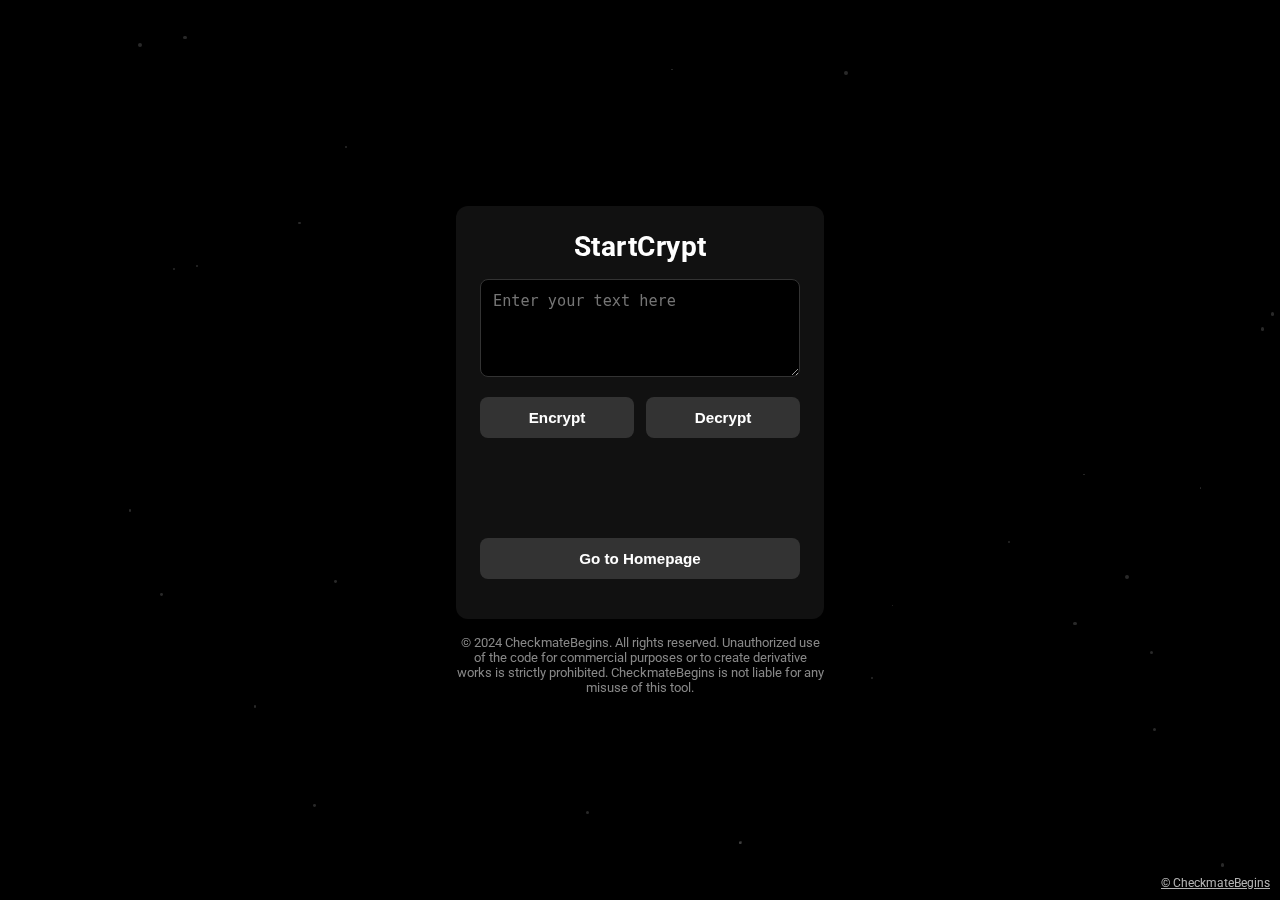
<file: StartCrypt.html>
<!DOCTYPE html>
<html lang="en">
<head>
    <link rel="icon" type="image/png" href="title.png">
    <meta charset="UTF-8">
    <meta name="viewport" content="width=device-width, initial-scale=1.0">
    <meta name="title" content="StartCrypt" />
    <meta name="description" content="Secured message Encrytion tool developed by CheckmateBegins." />
    <title>StartCrypt</title>
    <style>
        @import url('https://fonts.googleapis.com/css2?family=Roboto:wght@300;400;700&display=swap');

        :root {
            --bg-primary: #000000;
            --bg-secondary: #111111;
            --text-primary: #ffffff;
            --text-secondary: #888888;
            --accent: #333333;
            --accent-hover: #444444;
        }

        * {
            margin: 0;
            padding: 0;
            box-sizing: border-box;
        }

        body {
            font-family: 'Roboto', sans-serif;
            background-color: var(--bg-primary);
            color: var(--text-primary);
            min-height: 100vh;
            display: flex;
            justify-content: center;
            align-items: center;
            overflow-x: hidden;
        }

        .container {
            width: 100%;
            max-width: 400px;
            padding: 1rem;
        }

        .card {
            background-color: var(--bg-secondary);
            border-radius: 12px;
            padding: 1.5rem;
            box-shadow: 0 4px 6px rgba(0, 0, 0, 0.1), 0 1px 3px rgba(0, 0, 0, 0.08);
            transition: transform 0.3s ease, box-shadow 0.3s ease;
        }

        .card:hover {
            transform: translateY(-5px);
            box-shadow: 0 6px 12px rgba(0, 0, 0, 0.15), 0 2px 4px rgba(0, 0, 0, 0.12);
        }

        h1 {
            font-size: 1.75rem;
            margin-bottom: 1rem;
            text-align: center;
            color: var(--text-primary);
            animation: pulse 2s infinite;
            letter-spacing: 0.5px;
        }

        @keyframes pulse {
            0% { opacity: 1; }
            50% { opacity: 0.8; }
            100% { opacity: 1; }
        }

        .input-group {
            margin-bottom: 1rem;
            position: relative;
        }

        textarea {
            width: 100%;
            padding: 0.75rem;
            background-color: var(--bg-primary);
            color: var(--text-primary);
            border: 1px solid var(--accent);
            border-radius: 8px;
            font-size: 0.95rem;
            resize: vertical;
            transition: all 0.3s ease;
        }

        textarea:focus {
            outline: none;
            border-color: var(--text-secondary);
            box-shadow: 0 0 0 2px rgba(136, 136, 136, 0.3);
        }

        .button-group {
            display: flex;
            gap: 0.75rem;
            margin-bottom: 1rem;
        }

        button {
            flex: 1;
            padding: 0.75rem;
            font-size: 0.95rem;
            font-weight: 700;
            color: var(--text-primary);
            background-color: var(--accent);
            border: none;
            border-radius: 8px;
            cursor: pointer;
            transition: all 0.3s ease;
            position: relative;
            overflow: hidden;
        }

        button:hover {
            background-color: var(--accent-hover);
            transform: translateY(-2px);
        }

        button::after {
            content: '';
            position: absolute;
            top: 50%;
            left: 50%;
            width: 150px;
            height: 150px;
            background-color: rgba(255, 255, 255, 0.1);
            border-radius: 50%;
            transform: translate(-50%, -50%) scale(0);
            transition: transform 0.5s ease;
        }

        button:active::after {
            transform: translate(-50%, -50%) scale(1);
            transition: transform 0s;
        }

        #result, #error {
            margin-top: 1rem;
            padding: 0.75rem;
            border-radius: 8px;
            font-size: 0.95rem;
            opacity: 0;
            transform: translateY(10px);
            transition: all 0.5s ease;
        }

        #result {
            background-color: rgba(255, 255, 255, 0.1);
            border: 1px solid var(--text-secondary);
        }

        #error {
            background-color: rgba(255, 0, 0, 0.1);
            border: 1px solid #ff0000;
            color: #ff0000;
        }

        #result.show, #error.show {
            opacity: 1;
            transform: translateY(0);
        }

        footer {
            text-align: center;
            margin-top: 1rem;
            color: var(--text-secondary);
            font-size: 0.8rem;
        }

        .particles {
            position: fixed;
            top: 0;
            left: 0;
            width: 100%;
            height: 100%;
            z-index: -1;
            pointer-events: none;
        }

        .particle {
            position: absolute;
            background-color: var(--text-secondary);
            border-radius: 50%;
            opacity: 0.3;
        }

        @media (max-width: 480px) {
            .container {
                padding: 0.5rem;
            }

            .card {
                padding: 1rem;
            }

            h1 {
                font-size: 1.5rem;
            }

            textarea, button {
                font-size: 0.9rem;
            }
        }
        .copyright {
            position: absolute;
            bottom: 10px;
            right: 10px;
            font-size: 12px;
            opacity: 0.7;
            transition: opacity 0.3s ease;
        }
        .copyright:hover {
            opacity: 1;
        }
    </style>
</head>
<body>
    <div class="particles"></div>
    <div class="container">
        <div class="card">
            <h1>StartCrypt</h1>
            <div class="input-group">
                <textarea id="input" rows="4" placeholder="Enter your text here"></textarea>
            </div>
            <div class="button-group">
                <button onclick="processText('encrypt')">Encrypt</button>
                <button onclick="processText('decrypt')">Decrypt</button>
            </div>
            <div id="result"></div>
            <div id="error"></div>
            <div class="button-group" style="margin-top: 1rem;">
                <button onclick="window.location.href='https://begins.site'">Go to Homepage</button>
            </div>
        </div>
        <footer>
            &copy; 2024 CheckmateBegins. All rights reserved. Unauthorized use of the code for commercial purposes or to create derivative works is strictly prohibited. CheckmateBegins is not liable for any misuse of this tool.
        </footer>
    </div>

    <div class="copyright"><a href="https://begins.site" style="color: #ffffff;">© CheckmateBegins</a></div>

    <script>
        const SHIFT = 13;

        function customEncrypt(text) {
            return text.split('').map(char => {
                if (char.match(/[a-z]/i)) {
                    const code = char.charCodeAt(0);
                    if ((code >= 65) && (code <= 90))
                        return String.fromCharCode(((code - 65 + SHIFT) % 26) + 65);
                    if ((code >= 97) && (code <= 122))
                        return String.fromCharCode(((code - 97 + SHIFT) % 26) + 97);
                }
                return char;
            }).join('');
        }

        function customDecrypt(text) {
            return text.split('').map(char => {
                if (char.match(/[a-z]/i)) {
                    const code = char.charCodeAt(0);
                    if ((code >= 65) && (code <= 90))
                        return String.fromCharCode(((code - 65 - SHIFT + 26) % 26) + 65);
                    if ((code >= 97) && (code <= 122))
                        return String.fromCharCode(((code - 97 - SHIFT + 26) % 26) + 97);
                }
                return char;
            }).join('');
        }

        function processText(action) {
            const input = document.getElementById('input').value;
            const resultElement = document.getElementById('result');
            const errorElement = document.getElementById('error');

            if (input.trim() === '') {
                showError(`Please enter some text to ${action}.`);
                return;
            }

            try {
                let result;
                if (action === 'encrypt') {
                    result = btoa(customEncrypt(input));
                } else {
                    result = customDecrypt(atob(input));
                }
                showResult(result);
            } catch (error) {
                showError('Invalid input format. Please enter valid text.');
            }
        }

        function showResult(text) {
            const resultElement = document.getElementById('result');
            const errorElement = document.getElementById('error');

            resultElement.textContent = text;
            resultElement.classList.add('show');
            errorElement.classList.remove('show');
        }

        function showError(message) {
            const resultElement = document.getElementById('result');
            const errorElement = document.getElementById('error');

            errorElement.textContent = message;
            errorElement.classList.add('show');
            resultElement.classList.remove('show');
        }

        function createParticles() {
            const particlesContainer = document.querySelector('.particles');
            const particleCount = 40;

            for (let i = 0; i < particleCount; i++) {
                const particle = document.createElement('div');
                particle.classList.add('particle');
                
                const size = Math.random() * 3 + 1;
                const posX = Math.random() * window.innerWidth;
                const posY = Math.random() * window.innerHeight;
                const duration = Math.random() * 20 + 10;
                const delay = Math.random() * 5;

                particle.style.width = `${size}px`;
                particle.style.height = `${size}px`;
                particle.style.left = `${posX}px`;
                particle.style.top = `${posY}px`;
                particle.style.animation = `float ${duration}s ${delay}s infinite linear`;

                particlesContainer.appendChild(particle);
            }
        }

        createParticles();

        const floatKeyframes = `
            @keyframes float {
                0% { transform: translate(0, 0); }
                25% { transform: translate(5px, 5px); }
                50% { transform: translate(0, 10px); }
                75% { transform: translate(-5px, 5px); }
                100% { transform: translate(0, 0); }
            }
        `;

        const styleElement = document.createElement('style');
        styleElement.textContent = floatKeyframes;
        document.head.appendChild(styleElement);

        const buttons = document.querySelectorAll('button');
        buttons.forEach(button => {
            button.addEventListener('mousemove', (e) => {
                const rect = button.getBoundingClientRect();
                const x = e.clientX - rect.left;
                const y = e.clientY - rect.top;
                button.style.setProperty('--x', `${x}px`);
                button.style.setProperty('--y', `${y}px`);
            });
        });
    </script>
</body>
</html>
</file>
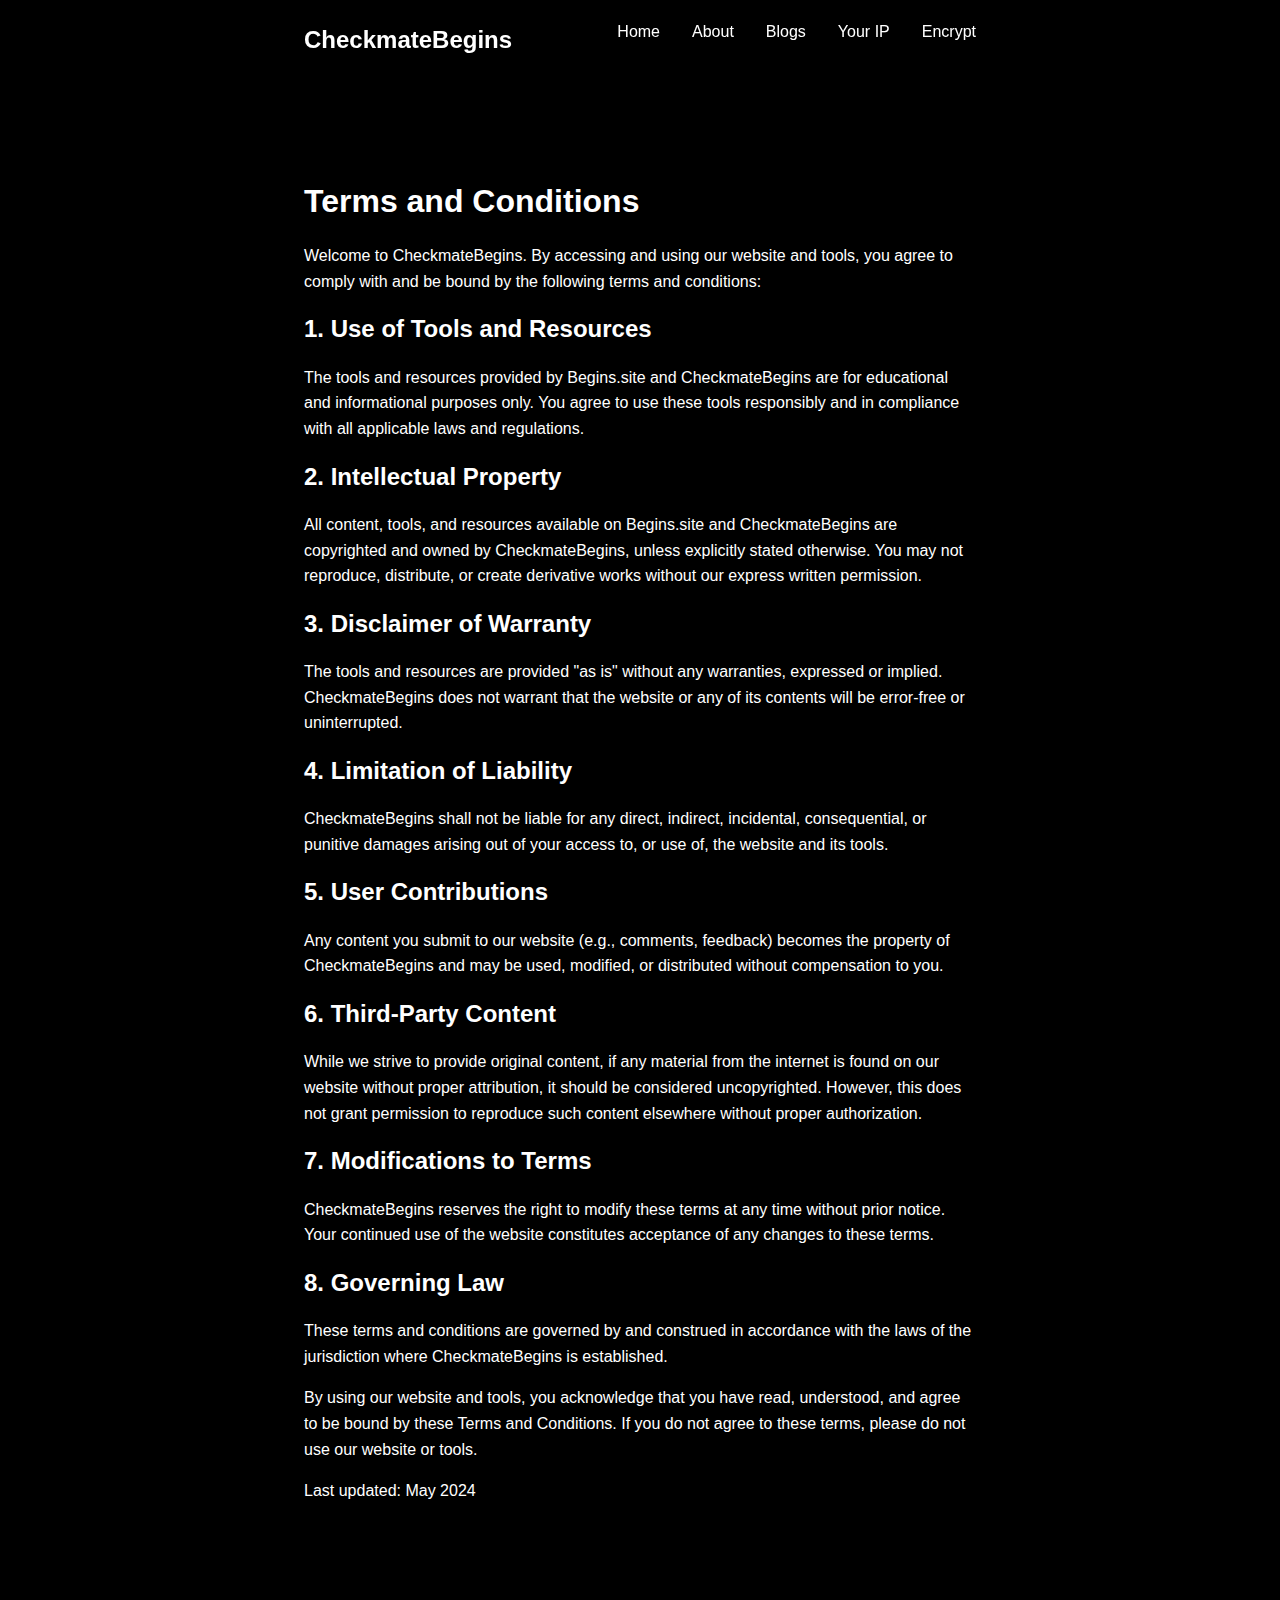
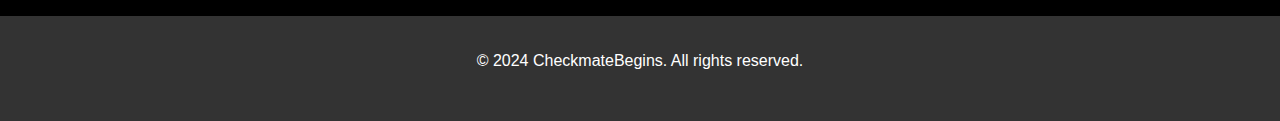
<file: terms-and-conditions.html>
<!DOCTYPE html>
<html lang="en">
<head>
    <link rel="icon" type="image/png" href="title.png">
    <meta charset="UTF-8">
    <meta name="viewport" content="width=device-width, initial-scale=1.0">
    <title>Terms and Conditions - CheckmateBegins</title>
    <meta name="description" content="Terms and Conditions for using CheckmateBegins tools and resources.">

    <!-- Open Graph / Facebook -->
    <meta property="og:type" content="website">
    <meta property="og:url" content="https://begins.site/terms-and-conditions.html">
    <meta property="og:title" content="Terms and Conditions - CheckmateBegins">
    <meta property="og:description" content="Read our Terms and Conditions for using CheckmateBegins tools and resources.">
    <meta property="og:image" content="https://begins.site/images/og-image.jpg">

    <!-- Twitter -->
    <meta property="twitter:card" content="summary_large_image">
    <meta property="twitter:url" content="https://begins.site/terms-and-conditions.html">
    <meta property="twitter:title" content="Terms and Conditions - CheckmateBegins">
    <meta property="twitter:description" content="Understand our Terms and Conditions for using CheckmateBegins tools and resources.">
    <meta property="twitter:image" content="https://begins.site/images/twitter-image.jpg">

    <!-- SEO Meta Tags -->
    <meta name="robots" content="index, follow">
    <meta name="keywords" content="terms and conditions, CheckmateBegins, cybersecurity tools, legal">
    <meta name="author" content="CheckmateBegins">
    <meta name="copyright" content="© 2024 CheckmateBegins">

    <!-- Favicon -->
    <link rel="icon" href="/favicon.ico" type="image/x-icon">

    <style>
        :root {
            --bg-color: #000000;
            --text-color: #ffffff;
            --accent-color: #333333;
            --highlight-color: #4a4a4a;
            --transition-duration: 0.3s;
        }
        * {
            box-sizing: border-box;
            margin: 0;
            padding: 0;
        }
        body {
            font-family: 'Arial', sans-serif;
            background-color: var(--bg-color);
            color: var(--text-color);
            line-height: 1.6;
            overflow-x: hidden;
        }
        .container {
            width: 100%;
            max-width: 800px;
            margin: 0 auto;
            padding: 0 5%;
        }
        header {
            background-color: rgba(0, 0, 0, 0.8);
            position: fixed;
            width: 100%;
            z-index: 1000;
            transition: all var(--transition-duration) cubic-bezier(0.4, 0, 0.2, 1);
        }
        nav {
            display: flex;
            justify-content: space-between;
            align-items: center;
            padding: 1rem 0;
            height: 80px;
        }
        .logo {
            font-size: 1.5rem;
            font-weight: bold;
            color: var(--text-color);
            text-decoration: none;
            transition: all var(--transition-duration) cubic-bezier(0.4, 0, 0.2, 1);
            position: relative;
            overflow: hidden;
        }
        .logo::after {
            content: '';
            position: absolute;
            bottom: 0;
            left: 0;
            width: 100%;
            height: 2px;
            background-color: var(--text-color);
            transform: translateX(-100%);
            transition: transform var(--transition-duration) cubic-bezier(0.4, 0, 0.2, 1);
        }
        .logo:hover {
            transform: scale(1.05);
        }
        .logo:hover::after {
            transform: translateX(0);
        }
        .nav-links {
            display: flex;
            list-style: none;
            align-items: center;
        }
        .nav-links li {
            margin-left: 2rem;
        }
        .nav-links a {
            color: var(--text-color);
            text-decoration: none;
            transition: all var(--transition-duration) cubic-bezier(0.4, 0, 0.2, 1);
            position: relative;
            padding: 5px 0;
        }
        .nav-links a::before {
            content: '';
            position: absolute;
            bottom: 0;
            left: 0;
            width: 100%;
            height: 2px;
            background-color: var(--text-color);
            transform: scaleX(0);
            transform-origin: right;
            transition: transform var(--transition-duration) cubic-bezier(0.4, 0, 0.2, 1);
        }
        .nav-links a:hover {
            color: #cccccc;
        }
        .nav-links a:hover::before {
            transform: scaleX(1);
            transform-origin: left;
        }
        .menu-toggle {
            display: none;
            cursor: pointer;
            font-size: 1.5rem;
            transition: transform var(--transition-duration) cubic-bezier(0.4, 0, 0.2, 1);
        }
        .menu-toggle:hover {
            transform: rotate(90deg);
        }
        main {
            padding-top: 80px;
        }
        .terms-section {
            padding: 6rem 0;
            position: relative;
            z-index: 1;
            background-color: var(--bg-color);
        }
        .terms-content {
            opacity: 0;
            transform: translateY(30px);
            transition: all 0.5s cubic-bezier(0.4, 0, 0.2, 1);
        }
        .terms-content.visible {
            opacity: 1;
            transform: translateY(0);
        }
        h1, h2 {
            margin-bottom: 1rem;
        }
        p {
            margin-bottom: 1rem;
        }
        ul {
            margin-bottom: 1rem;
            padding-left: 1.5rem;
        }
        footer {
            background-color: var(--accent-color);
            color: var(--text-color);
            text-align: center;
            padding: 2rem 0;
        }
        @media screen and (max-width: 768px) {
            .nav-links {
                display: none;
                flex-direction: column;
                position: absolute;
                top: 80px;
                left: 0;
                width: 100%;
                background-color: rgba(0, 0, 0, 0.9);
                padding: 1rem 0;
                transform: translateY(-100%);
                transition: transform 0.3s cubic-bezier(0.4, 0, 0.2, 1);
            }
            .nav-links.active {
                display: flex;
                transform: translateY(0);
            }
            .nav-links li {
                margin: 1rem 0;
            }
            .menu-toggle {
                display: block;
            }
            .button, .nav-links a {
                -webkit-tap-highlight-color: transparent;
            }
            .button:active, .nav-links a:active {
                background-color: var(--highlight-color);
            }
        }
    </style>
</head>
<body>
    <header>
        <nav class="container">
            <a href="https://begins.site" class="logo">CheckmateBegins</a>
            <ul class="nav-links">
                <li><a href="index.html">Home</a></li>
                <li><a href="about.html">About</a></li>
                <li><a href="/blog">Blogs</a></li>
                <li><a href="visitorip.html">Your IP</a></li>
                <li><a href="EncryptDecrypt.html">Encrypt</a></li>
            </ul>
            <div class="menu-toggle">☰</div>
        </nav>
    </header>

    <main>
        <section id="terms" class="terms-section">
            <div class="container">
                <div class="terms-content">
                    <h1>Terms and Conditions</h1>
                    <p>Welcome to CheckmateBegins. By accessing and using our website and tools, you agree to comply with and be bound by the following terms and conditions:</p>

                    <h2>1. Use of Tools and Resources</h2>
                    <p>The tools and resources provided by Begins.site and CheckmateBegins are for educational and informational purposes only. You agree to use these tools responsibly and in compliance with all applicable laws and regulations.</p>

                    <h2>2. Intellectual Property</h2>
                    <p>All content, tools, and resources available on Begins.site and CheckmateBegins are copyrighted and owned by CheckmateBegins, unless explicitly stated otherwise. You may not reproduce, distribute, or create derivative works without our express written permission.</p>

                    <h2>3. Disclaimer of Warranty</h2>
                    <p>The tools and resources are provided "as is" without any warranties, expressed or implied. CheckmateBegins does not warrant that the website or any of its contents will be error-free or uninterrupted.</p>

                    <h2>4. Limitation of Liability</h2>
                    <p>CheckmateBegins shall not be liable for any direct, indirect, incidental, consequential, or punitive damages arising out of your access to, or use of, the website and its tools.</p>

                    <h2>5. User Contributions</h2>
                    <p>Any content you submit to our website (e.g., comments, feedback) becomes the property of CheckmateBegins and may be used, modified, or distributed without compensation to you.</p>

                    <h2>6. Third-Party Content</h2>
                    <p>While we strive to provide original content, if any material from the internet is found on our website without proper attribution, it should be considered uncopyrighted. However, this does not grant permission to reproduce such content elsewhere without proper authorization.</p>

                    <h2>7. Modifications to Terms</h2>
                    <p>CheckmateBegins reserves the right to modify these terms at any time without prior notice. Your continued use of the website constitutes acceptance of any changes to these terms.</p>

                    <h2>8. Governing Law</h2>
                    <p>These terms and conditions are governed by and construed in accordance with the laws of the jurisdiction where CheckmateBegins is established.</p>

                    <p>By using our website and tools, you acknowledge that you have read, understood, and agree to be bound by these Terms and Conditions. If you do not agree to these terms, please do not use our website or tools.</p>

                    <p>Last updated: May 2024</p>
                </div>
            </div>
        </section>
    </main>

    <footer>
        <div class="container">
            <p>&copy; 2024 CheckmateBegins. All rights reserved.</p>
        </div>
    </footer>

    <script>
        document.addEventListener('DOMContentLoaded', () => {
            const header = document.querySelector('header');
            const menuToggle = document.querySelector('.menu-toggle');
            const navLinks = document.querySelector('.nav-links');
            const termsContent = document.querySelector('.terms-content');

            let lastScrollTop = 0;
            let animationTriggered = false;

            function animateContent() {
                if (!animationTriggered) {
                    termsContent.classList.add('visible');
                    animationTriggered = true;
                }
            }

            window.addEventListener('scroll', () => {
                const scrollTop = window.pageYOffset || document.documentElement.scrollTop;
                
                // Smooth header background change
                header.style.backgroundColor = `rgba(0, 0, 0, ${Math.min(0.8 + scrollTop / 300, 0.95)})`;
                header.style.boxShadow = scrollTop > 50 ? '0 2px 10px rgba(0, 0, 0, 0.1)' : 'none';

                // Hide/show header based on scroll direction
                if (scrollTop > lastScrollTop && scrollTop > 80) {
                    header.style.transform = 'translateY(-100%)';
                } else {
                    header.style.transform = 'translateY(0)';
                }
                lastScrollTop = scrollTop <= 0 ? 0 : scrollTop;

                // Trigger content animation as soon as scrolling starts
                if (scrollTop > 0) {
                    animateContent();
                }
            });

            menuToggle.addEventListener('click', () => {
                navLinks.classList.toggle('active');
                menuToggle.textContent = navLinks.classList.contains('active') ? '✕' : '☰';
            });

            // Animate terms content on load
            setTimeout(animateContent, 100);

            // Trigger animations if user refreshes the page and is already scrolled down
            if (window.pageYOffset > 0) {
                animateContent();
            }
        });
    </script>
</body>
</html>
</file>
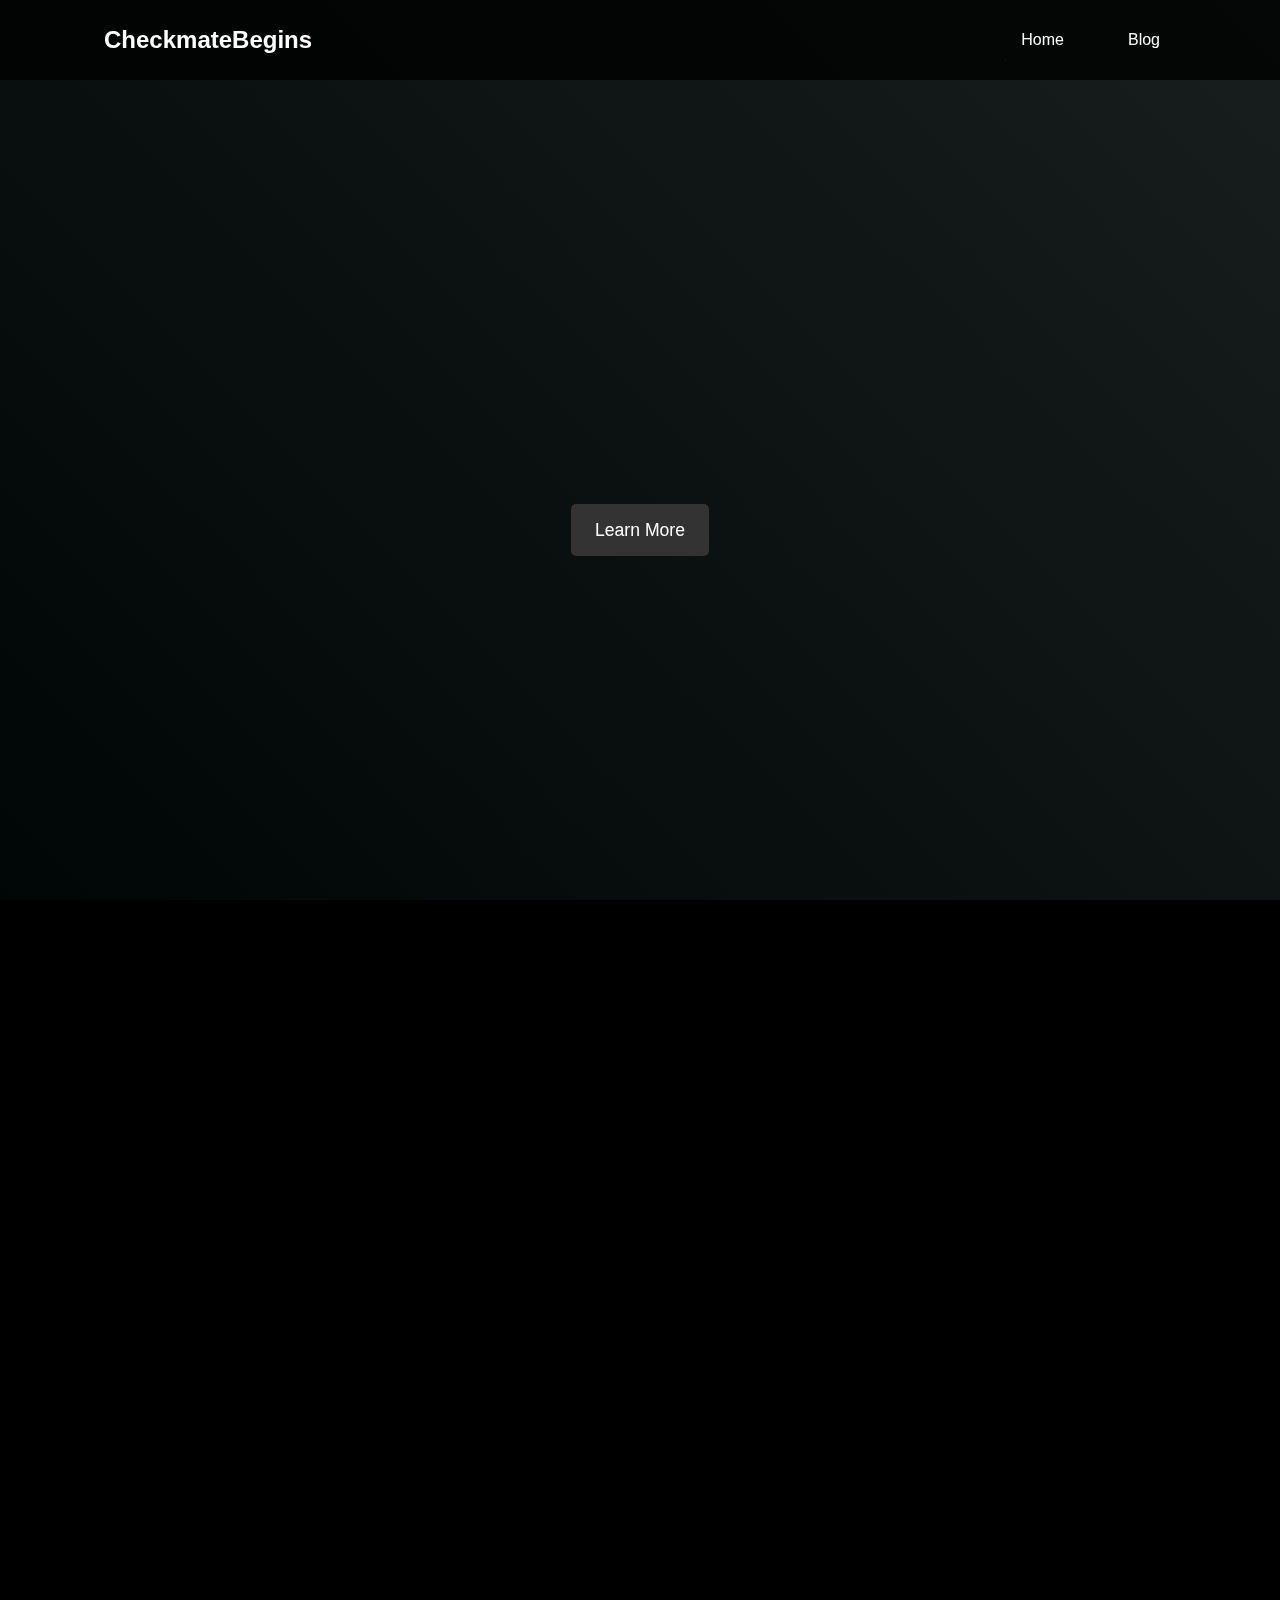
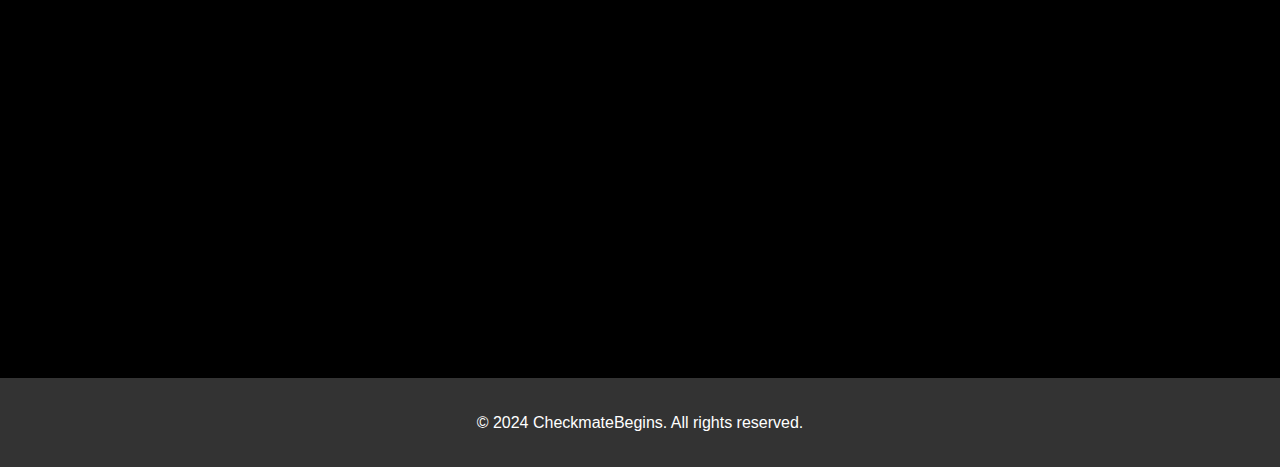
<file: blog/ai-powered-tools.html>
<!DOCTYPE html>
<html lang="en">
<head>
    <link rel="icon" type="image/png" href="title.png">
    <meta name="title" content="AI Powered Writing Tools - CheckmateBegins">
    <meta name="description" content="Explore the AI-Powered Writing Tools: A Comprehensive Review. Discover innovative insights with CheckmateBegins.">
  
    <!-- Open Graph / Facebook -->
    <meta property="og:type" content="website">
    <meta property="og:url" content="https://begins.site">
    <meta property="og:title" content="AI Powered Writing Tools - CheckmateBegins">
    <meta property="og:description" content="Learn about AI-Powered Writing Tools: A Comprehensive Review. Stay informed with CheckmateBegins.">
    <meta property="og:image" content="https://begins.site/images/og-image.jpg">
  
    <!-- Twitter -->
    <meta property="twitter:card" content="summary_large_image">
    <meta property="twitter:url" content="https://begins.site">
    <meta property="twitter:title" content="AI Powered Writing Tools - CheckmateBegins">
    <meta property="twitter:description" content="Unveil the AI-Powered Writing Tools: A Comprehensive Review. Discover more at CheckmateBegins.">
    <meta property="twitter:image" content="https://begins.site/images/twitter-image.jpg">
  
    <!-- SEO Meta Tags -->
    <meta name="robots" content="index, follow">
    <meta name="keywords" content="Generative AI, Traditional AI, AI blog, AI vs Gen AI, AI trends, CheckmateBegins, AI innovations, Checkmate in Tech, CyberCheckmate, Future Of Ai, Ai Future, Ethics in AI, Ethics in AI Creativity">
    <meta name="author" content="CheckmateBegins">
    <meta name="copyright" content="© 2024 CheckmateBegins">
  
    <!-- Responsive Meta Tag -->
    <meta name="viewport" content="width=device-width, initial-scale=1.0">
  
    <!-- Favicon -->
    <link rel="icon" href="/favicon.ico" type="image/x-icon">
  
    <!-- Schema.org for Google -->
    <script type="application/ld+json">
    {
      "@context": "https://schema.org",
      "@type": "WebPage",
      "name": "AI Powered Writing Tools - CheckmateBegins",
      "description": "A detailed informative blog on AI-Powered Writing Tools: A Comprehensive Review on CheckmateBegins.",
      "url": "https://begins.site"
    }
    </script>

    <meta charset="UTF-8">
    <meta name="viewport" content="width=device-width, initial-scale=1.0">
    <title>CheckmateBegins - AI Content Insights</title>
    <style>
        :root {
            --bg-color: #000000;
            --text-color: #ffffff;
            --accent-color: #333333;
            --transition-duration: 0.3s;
        }
        * {
            box-sizing: border-box;
            margin: 0;
            padding: 0;
        }
        body {
            font-family: Arial, sans-serif;
            background-color: var(--bg-color);
            color: var(--text-color);
            line-height: 1.6;
            overflow-x: hidden;
        }
        .container {
            width: 100%;
            max-width: 1200px;
            margin: 0 auto;
            padding: 0 5%;
        }
        header {
            background-color: rgba(0, 0, 0, 0.8);
            position: fixed;
            width: 100%;
            z-index: 1000;
            transition: background-color var(--transition-duration) ease;
        }
        nav {
            display: flex;
            justify-content: space-between;
            align-items: center;
            padding: 1rem 0;
            height: 80px;
        }
        .logo {
            font-size: 1.5rem;
            font-weight: bold;
            color: var(--text-color);
            text-decoration: none;
            transition: transform var(--transition-duration) ease;
        }
        .logo:hover {
            transform: scale(1.05);
        }
        .nav-links {
            display: flex;
            list-style: none;
            height: 200%;
            align-items: center;
        }
        .nav-links li {
            margin-left: 2rem;
            height: 100%;
            display: flex;
            align-items: center;
        }
        .nav-links a {
            color: var(--text-color);
            text-decoration: none;
            transition: color var(--transition-duration) ease, transform var(--transition-duration) ease, background-color var(--transition-duration) ease;
            padding: 0.5rem 1rem;
            border-radius: 4px;
            position: relative;
            overflow: hidden;
        }
        .nav-links a::before {
            content: '';
            position: absolute;
            bottom: 0;
            left: 0;
            width: 100%;
            height: 2px;
            background-color: var(--text-color);
            transform: translateX(-100%);
            transition: transform var(--transition-duration) ease;
        }
        .nav-links a:hover::before {
            transform: translateX(0);
        }
        .nav-links a:hover {
            color: #cccccc;
            background-color: rgba(255, 255, 255, 0.1);
        }
        .menu-toggle {
            display: none;
            cursor: pointer;
            font-size: 1.5rem;
            transition: transform var(--transition-duration) ease;
        }
        .menu-toggle:hover {
            transform: scale(1.1);
        }
        .hero {
            height: 100vh;
            display: flex;
            align-items: center;
            justify-content: center;
            text-align: center;
            position: relative;
            overflow: hidden;
        }
        .hero::before {
            content: '';
            position: absolute;
            top: 0;
            left: 0;
            right: 0;
            bottom: 0;
            background: linear-gradient(45deg, #000000, #222222);
            opacity: 0.7;
            z-index: -1;
        }
        .hero-content {
            max-width: 800px;
            padding: 0 5%;
        }
        .hero h1 {
            font-size: 3.5rem;
            margin-bottom: 1rem;
            opacity: 0;
            transform: translateY(20px);
            animation: fadeInUp 1s ease forwards;
        }
        .hero p {
            font-size: 1.2rem;
            opacity: 0;
            transform: translateY(20px);
            animation: fadeInUp 1s ease 0.3s forwards;
        }
        .blog {
            padding: 6rem 0;
            position: relative;
            z-index: 1;
            background-color: var(--bg-color);
        }
        .blog h2 {
            text-align: center;
            margin-bottom: 3rem;
            font-size: 2.5rem;
            opacity: 0;
            transform: translateY(20px);
            transition: opacity 0.5s ease, transform 0.5s ease;
        }
        .blog h2.visible {
            opacity: 1;
            transform: translateY(0);
        }
        .blog-content {
            opacity: 0;
            transform: translateY(20px);
            transition: opacity var(--transition-duration) ease, transform var(--transition-duration) ease;
        }
        .blog-content.visible {
            opacity: 1;
            transform: translateY(0);
        }
        .blog-content p {
            margin-bottom: 1.5rem;
            font-size: 1.1rem;
            line-height: 1.8;
        }
        footer {
            background-color: var(--accent-color);
            color: var(--text-color);
            text-align: center;
            padding: 2rem 0;
        }
        .button {
            display: inline-block;
            padding: 12px 24px;
            background-color: var(--accent-color);
            color: var(--text-color);
            text-decoration: none;
            border-radius: 5px;
            transition: all var(--transition-duration) ease;
            margin-top: 2rem;
            font-size: 1.1rem;
            position: relative;
            overflow: hidden;
        }
        .button::before {
            content: '';
            position: absolute;
            top: 0;
            left: -100%;
            width: 100%;
            height: 100%;
            background: linear-gradient(120deg, transparent, rgba(255, 255, 255, 0.3), transparent);
            transition: all 0.6s ease;
        }
        .button:hover::before {
            left: 100%;
        }
        .button:hover {
            background-color: #444444;
            transform: translateY(-2px);
        }
        .button:active {
            transform: translateY(0);
        }
        .animated-bg {
            position: fixed;
            top: 0;
            left: 0;
            width: 100%;
            height: 100%;
            z-index: -1;
            opacity: 0.1;
            background: linear-gradient(-45deg, #ee7752, #e73c7e, #23a6d5, #23d5ab);
            background-size: 400% 400%;
            animation: gradientBG 15s ease infinite;
        }
        @keyframes fadeInUp {
            to {
                opacity: 1;
                transform: translateY(0);
            }
        }
        @keyframes float {
            0%, 100% {
                transform: translateY(0);
            }
            50% {
                transform: translateY(-10px);
            }
        }
        @keyframes gradientBG {
            0% {
                background-position: 0% 50%;
            }
            50% {
                background-position: 100% 50%;
            }
            100% {
                background-position: 0% 50%;
            }
        }
        @media screen and (max-width: 768px) {
            .nav-links {
                display: none;
                flex-direction: column;
                position: absolute;
                top: 80px;
                left: 0;
                width: 100%;
                background-color: rgba(0, 0, 0, 0.9);
                padding: 1rem 0;
                transition: transform 0.3s ease-in-out;
                transform: translateY(-100%);
            }
            .nav-links.active {
                display: flex;
                transform: translateY(0);
            }
            .nav-links li {
                margin: 1rem 0;
                height: auto;
            }
            .menu-toggle {
                display: block;
            }
            .hero h1 {
                font-size: 2.5rem;
            }
            .hero p {
                font-size: 1rem;
            }
            .blog h2 {
                font-size: 2rem;
            }
            .blog-content p {
                font-size: 1rem;
            }
        }
    </style>
</head>
<body>
    <div class="animated-bg"></div>
    <header>
        <nav class="container">
            <a href="https://begins.site" class="logo">CheckmateBegins</a>
            <ul class="nav-links">
                <li><a href="../">Home</a></li>
                <li><a href="/blog">Blog</a></li>
            </ul>
            <div class="menu-toggle">☰</div>
        </nav>
    </header>

    <main>
        <section id="home" class="hero">
            <div class="hero-content">
                <h1>Exploring AI Content</h1>
                <p>Unraveling the AI-Powered Writing Tools: A Comprehensive Review</p>
                <a href="#blog" class="button">Learn More</a>
            </div>
        </section>

        <section id="blog" class="blog">
            <div class="container">
                <h2>AI-Powered Writing Tools: A Comprehensive Review</h2>
                <div class="blog-content">
                    <p>AI-powered writing tools are transforming content creation, streamlining processes, enhancing productivity, and opening up new possibilities for writers and businesses. These tools, fueled by advanced algorithms and language models, can generate content, provide grammar and style suggestions, and even create personalized writing tones. Let’s look at some popular AI writing tools, their features, and their impact on industries and creative work.</p>
                    <p><h4>ChatGPT</h4> – A versatile tool known for generating conversational text, drafting articles, answering questions, and brainstorming ideas. With its natural language processing (NLP) capabilities, it assists writers, marketers, and businesses in quickly developing content and ideation.</p>
                    <p><h4>Grammarly</h4> – Beyond grammar checks, Grammarly offers tone adjustments, clarity suggestions, and content optimization. It’s popular among professionals, students, and content creators for refining language and maintaining readability.</p>
                    <p><h4>Jasper</h4> – Aimed at marketers, Jasper (formerly Jarvis) generates ad copy, blog posts, social media content, and email marketing materials. Its templates help create content tailored to specific brand voices and styles, making it a go-to for marketing teams.</p>
                    <p><h4>Writesonic</h4> – Known for its diverse content options, Writesonic assists with blog ideas, social media captions, and product descriptions. It’s useful for e-commerce and SEO-focused content, helping brands produce optimized, on-brand messaging.</p>
                    <p><h4>Copy.ai</h4> – Specializing in ad copy and social media content, Copy.ai provides suggestions and customizable templates that help users draft engaging, targeted messages. It’s particularly effective for quick content generation in digital marketing.</p>
                    <p>These AI tools significantly reduce content production time and provide creative support, but they also have limitations. For instance, AI can struggle with complex concepts, nuanced tone, or heavily context-dependent writing. Additionally, these tools emphasize the importance of human oversight to ensure quality, accuracy, and originality.</p>
                </div>
            </div>
        </section>
    </main>

    <footer>
        <div class="container">
            <p>&copy; 2024 CheckmateBegins. All rights reserved.</p>
        </div>
    </footer>

    <script>
        document.addEventListener('DOMContentLoaded', () => {
            const blogContent = document.querySelector('.blog-content');
            const blogTitle = document.querySelector('.blog h2');
            const header = document.querySelector('header');
            const heroContent = document.querySelector('.hero-content');
            const menuToggle = document.querySelector('.menu-toggle');
            const navLinks = document.querySelector('.nav-links');

            const observerOptions = {
                root: null,
                rootMargin: '0px',
                threshold: 0.1
            };

            const observer = new IntersectionObserver((entries, observer) => {
                entries.forEach(entry => {
                    if (entry.isIntersecting) {
                        entry.target.classList.add('visible');
                        observer.unobserve(entry.target);
                    }
                });
            }, observerOptions);

            observer.observe(blogContent);
            observer.observe(blogTitle);

            let lastScrollPosition = window.pageYOffset;
            let ticking = false;

            const handleScroll = () => {
                const scrollPosition = window.pageYOffset;
                
                if (scrollPosition > 50) {
                    header.style.backgroundColor = 'rgba(0, 0, 0, 0.9)';
                } else {
                    header.style.backgroundColor = 'rgba(0, 0, 0, 0.8)';
                }

                // 3D-like effect for hero content
                heroContent.style.transform = `translateZ(${scrollPosition * 0.05}px)`;

                lastScrollPosition = scrollPosition;
                ticking = false;
            };

            window.addEventListener('scroll', () => {
                if (!ticking) {
                    window.requestAnimationFrame(() => {
                        handleScroll();
                        ticking = false;
                    });
                    ticking = true;
                }
            });

            document.querySelectorAll('a[href^="#"]').forEach(anchor => {
                anchor.addEventListener('click', function (e) {
                    e.preventDefault();
                    document.querySelector(this.getAttribute('href')).scrollIntoView({
                        behavior: 'smooth'
                    });
                });
            });

            // Float animation for the hero content
            heroContent.style.animation = 'float 6s ease-in-out infinite';

            // Button hover effect
            const buttons = document.querySelectorAll('.button');
            buttons.forEach(button => {
                button.addEventListener('mouseover', () => {
                    button.style.transform = 'translateY(-5px) scale(1.05)';
                });
                button.addEventListener('mouseout', () => {
                    button.style.transform = 'translateY(0) scale(1)';
                });
            });

            // Mobile menu toggle with animation
            menuToggle.addEventListener('click', () => {
                navLinks.classList.toggle('active');
                menuToggle.textContent = navLinks.classList.contains('active') ? '✕' : '☰';
            });

            // Animate elements on scroll
            const animateOnScroll = (entries, observer) => {
                entries.forEach(entry => {
                    if (entry.isIntersecting) {
                        entry.target.style.opacity = '1';
                        entry.target.style.transform = 'translateY(0)';
                        scrollObserver.unobserve(entry.target);
                    }
                });
            };

            const scrollObserver = new IntersectionObserver(animateOnScroll, {
                root: null,
                threshold: 0.1
            });

            document.querySelectorAll('.blog-content p').forEach(p => {
                p.style.opacity = '0';
                p.style.transform = 'translateY(20px)';
                
                p.style.transition = 'opacity 0.5s ease, transform 0.5s ease';
                scrollObserver.observe(p);
            });
        });
    </script>
</body>
</html>
</file>
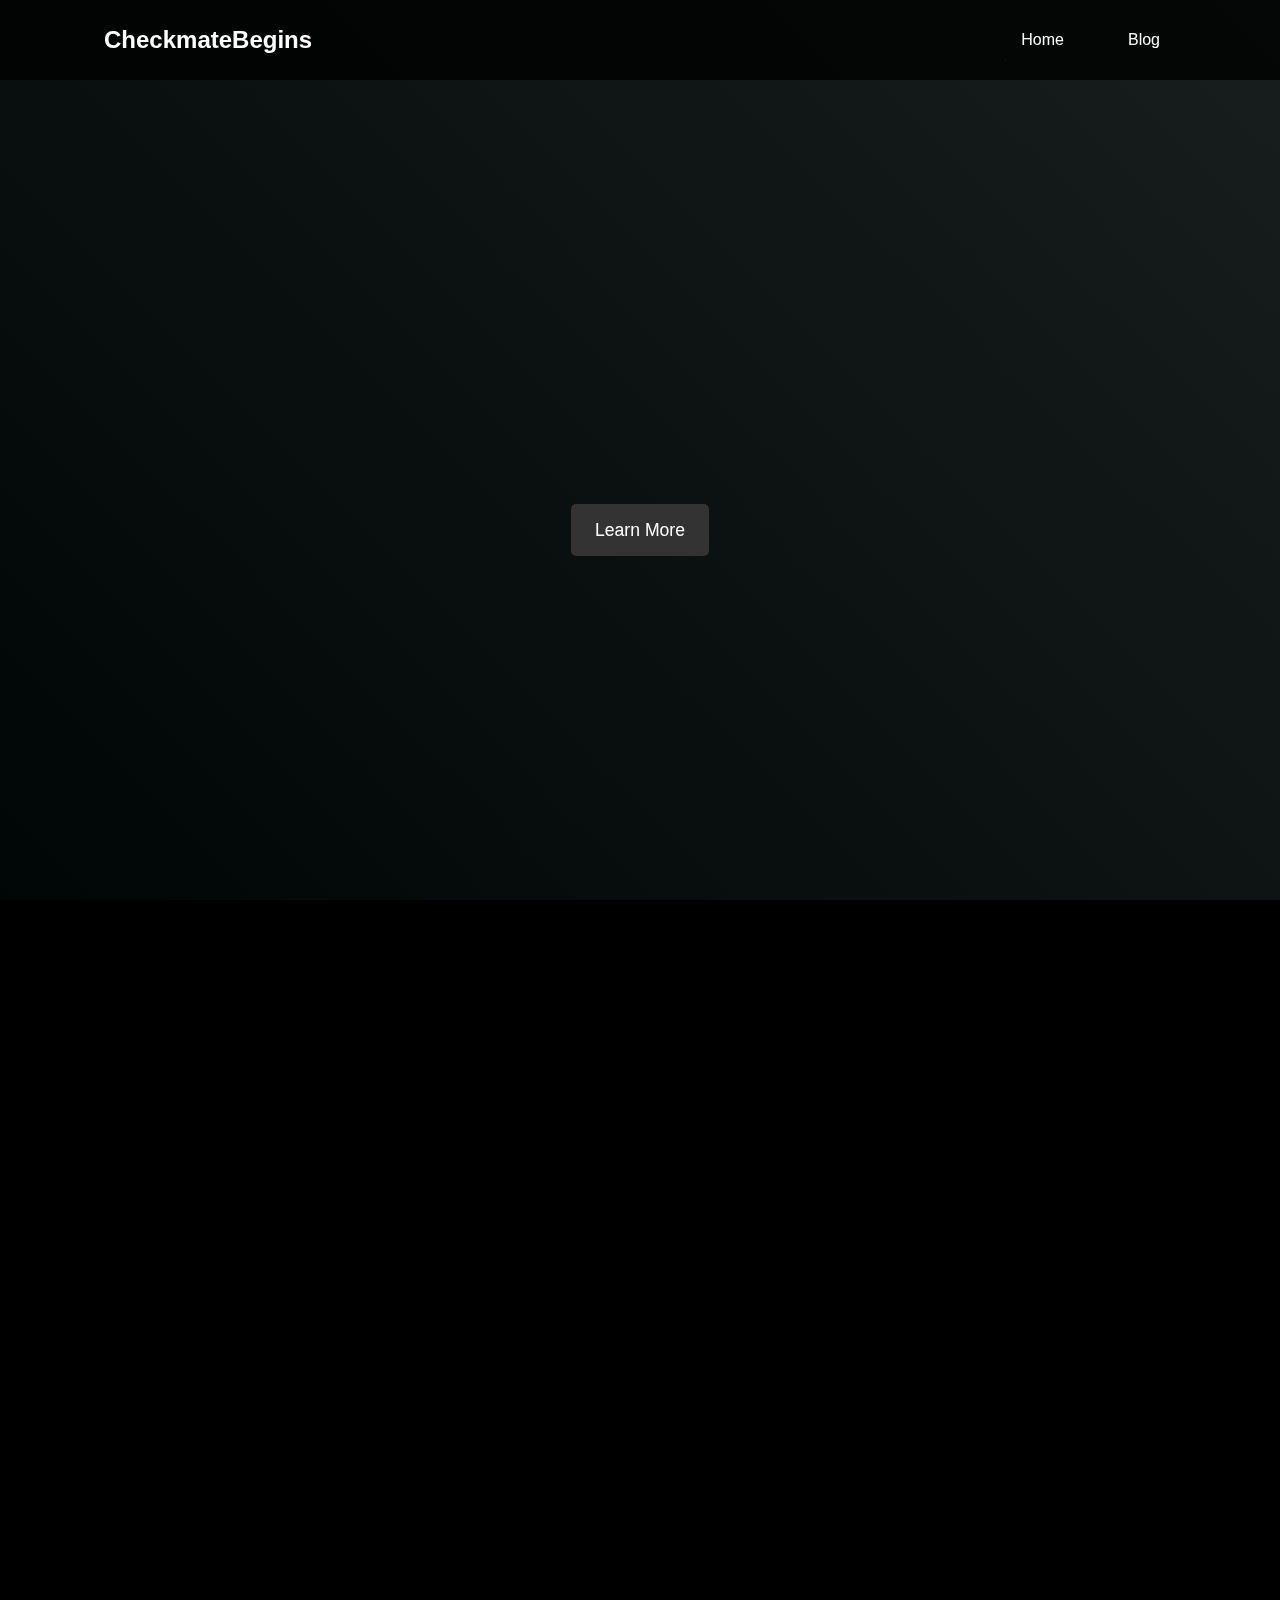
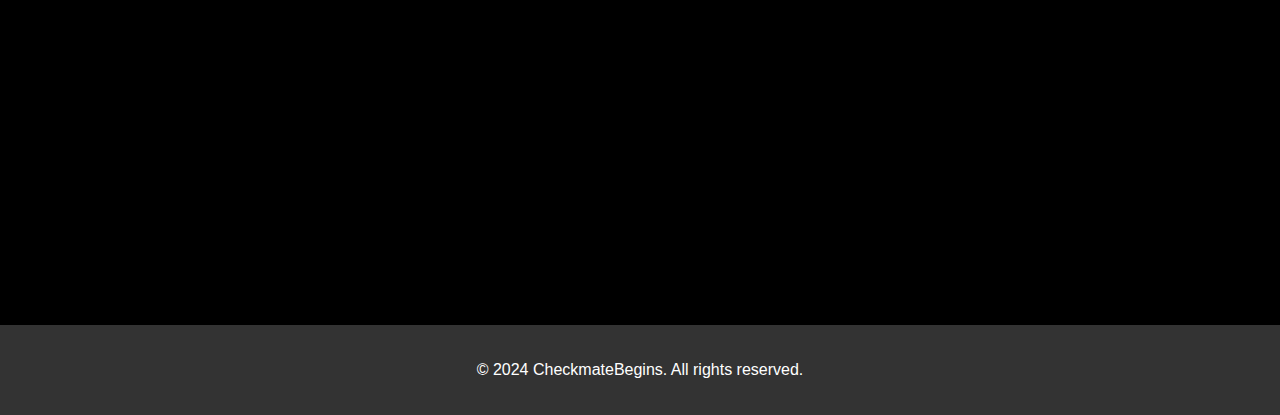
<file: blog/ethics-in-ai.html>
<!DOCTYPE html>
<html lang="en">
<head>
    <link rel="icon" type="image/png" href="title.png">
    <meta name="title" content="Ethics in AI - CheckmateBegins">
    <meta name="description" content="Explore the Ethical Considerations in AI-Generated Content. Discover innovative insights with CheckmateBegins.">
  
    <!-- Open Graph / Facebook -->
    <meta property="og:type" content="website">
    <meta property="og:url" content="https://begins.site">
    <meta property="og:title" content="Ethics in AI - CheckmateBegins">
    <meta property="og:description" content="Learn about Ethical Considerations in AI-Generated Content. Stay informed with CheckmateBegins.">
    <meta property="og:image" content="https://begins.site/images/og-image.jpg">
  
    <!-- Twitter -->
    <meta property="twitter:card" content="summary_large_image">
    <meta property="twitter:url" content="https://begins.site">
    <meta property="twitter:title" content="Ethics in AI - CheckmateBegins">
    <meta property="twitter:description" content="Unveil the Ethical Considerations in AI-Generated Content. Discover more at CheckmateBegins.">
    <meta property="twitter:image" content="https://begins.site/images/twitter-image.jpg">
  
    <!-- SEO Meta Tags -->
    <meta name="robots" content="index, follow">
    <meta name="keywords" content="Generative AI, Traditional AI, AI blog, AI vs Gen AI, AI trends, CheckmateBegins, AI innovations, Checkmate in Tech, CyberCheckmate, Future Of Ai, Ai Future, Ethics in AI, Ethics in AI Creativity">
    <meta name="author" content="CheckmateBegins">
    <meta name="copyright" content="© 2024 CheckmateBegins">
  
    <!-- Responsive Meta Tag -->
    <meta name="viewport" content="width=device-width, initial-scale=1.0">
  
    <!-- Favicon -->
    <link rel="icon" href="/favicon.ico" type="image/x-icon">
  
    <!-- Schema.org for Google -->
    <script type="application/ld+json">
    {
      "@context": "https://schema.org",
      "@type": "WebPage",
      "name": "Future Of AI - CheckmateBegins",
      "description": "A detailed informative blog on Future of AI on CheckmateBegins.",
      "url": "https:/begins.site"
    }
    </script>

    <meta charset="UTF-8">
    <meta name="viewport" content="width=device-width, initial-scale=1.0">
    <title>CheckmateBegins - AI Content Insights</title>
    <style>
        :root {
            --bg-color: #000000;
            --text-color: #ffffff;
            --accent-color: #333333;
            --transition-duration: 0.3s;
        }
        * {
            box-sizing: border-box;
            margin: 0;
            padding: 0;
        }
        body {
            font-family: Arial, sans-serif;
            background-color: var(--bg-color);
            color: var(--text-color);
            line-height: 1.6;
            overflow-x: hidden;
        }
        .container {
            width: 100%;
            max-width: 1200px;
            margin: 0 auto;
            padding: 0 5%;
        }
        header {
            background-color: rgba(0, 0, 0, 0.8);
            position: fixed;
            width: 100%;
            z-index: 1000;
            transition: background-color var(--transition-duration) ease;
        }
        nav {
            display: flex;
            justify-content: space-between;
            align-items: center;
            padding: 1rem 0;
            height: 80px;
        }
        .logo {
            font-size: 1.5rem;
            font-weight: bold;
            color: var(--text-color);
            text-decoration: none;
            transition: transform var(--transition-duration) ease;
        }
        .logo:hover {
            transform: scale(1.05);
        }
        .nav-links {
            display: flex;
            list-style: none;
            height: 200%;
            align-items: center;
        }
        .nav-links li {
            margin-left: 2rem;
            height: 100%;
            display: flex;
            align-items: center;
        }
        .nav-links a {
            color: var(--text-color);
            text-decoration: none;
            transition: color var(--transition-duration) ease, transform var(--transition-duration) ease, background-color var(--transition-duration) ease;
            padding: 0.5rem 1rem;
            border-radius: 4px;
            position: relative;
            overflow: hidden;
        }
        .nav-links a::before {
            content: '';
            position: absolute;
            bottom: 0;
            left: 0;
            width: 100%;
            height: 2px;
            background-color: var(--text-color);
            transform: translateX(-100%);
            transition: transform var(--transition-duration) ease;
        }
        .nav-links a:hover::before {
            transform: translateX(0);
        }
        .nav-links a:hover {
            color: #cccccc;
            background-color: rgba(255, 255, 255, 0.1);
        }
        .menu-toggle {
            display: none;
            cursor: pointer;
            font-size: 1.5rem;
            transition: transform var(--transition-duration) ease;
        }
        .menu-toggle:hover {
            transform: scale(1.1);
        }
        .hero {
            height: 100vh;
            display: flex;
            align-items: center;
            justify-content: center;
            text-align: center;
            position: relative;
            overflow: hidden;
        }
        .hero::before {
            content: '';
            position: absolute;
            top: 0;
            left: 0;
            right: 0;
            bottom: 0;
            background: linear-gradient(45deg, #000000, #222222);
            opacity: 0.7;
            z-index: -1;
        }
        .hero-content {
            max-width: 800px;
            padding: 0 5%;
        }
        .hero h1 {
            font-size: 3.5rem;
            margin-bottom: 1rem;
            opacity: 0;
            transform: translateY(20px);
            animation: fadeInUp 1s ease forwards;
        }
        .hero p {
            font-size: 1.2rem;
            opacity: 0;
            transform: translateY(20px);
            animation: fadeInUp 1s ease 0.3s forwards;
        }
        .blog {
            padding: 6rem 0;
            position: relative;
            z-index: 1;
            background-color: var(--bg-color);
        }
        .blog h2 {
            text-align: center;
            margin-bottom: 3rem;
            font-size: 2.5rem;
            opacity: 0;
            transform: translateY(20px);
            transition: opacity 0.5s ease, transform 0.5s ease;
        }
        .blog h2.visible {
            opacity: 1;
            transform: translateY(0);
        }
        .blog-content {
            opacity: 0;
            transform: translateY(20px);
            transition: opacity var(--transition-duration) ease, transform var(--transition-duration) ease;
        }
        .blog-content.visible {
            opacity: 1;
            transform: translateY(0);
        }
        .blog-content p {
            margin-bottom: 1.5rem;
            font-size: 1.1rem;
            line-height: 1.8;
        }
        footer {
            background-color: var(--accent-color);
            color: var(--text-color);
            text-align: center;
            padding: 2rem 0;
        }
        .button {
            display: inline-block;
            padding: 12px 24px;
            background-color: var(--accent-color);
            color: var(--text-color);
            text-decoration: none;
            border-radius: 5px;
            transition: all var(--transition-duration) ease;
            margin-top: 2rem;
            font-size: 1.1rem;
            position: relative;
            overflow: hidden;
        }
        .button::before {
            content: '';
            position: absolute;
            top: 0;
            left: -100%;
            width: 100%;
            height: 100%;
            background: linear-gradient(120deg, transparent, rgba(255, 255, 255, 0.3), transparent);
            transition: all 0.6s ease;
        }
        .button:hover::before {
            left: 100%;
        }
        .button:hover {
            background-color: #444444;
            transform: translateY(-2px);
        }
        .button:active {
            transform: translateY(0);
        }
        .animated-bg {
            position: fixed;
            top: 0;
            left: 0;
            width: 100%;
            height: 100%;
            z-index: -1;
            opacity: 0.1;
            background: linear-gradient(-45deg, #ee7752, #e73c7e, #23a6d5, #23d5ab);
            background-size: 400% 400%;
            animation: gradientBG 15s ease infinite;
        }
        @keyframes fadeInUp {
            to {
                opacity: 1;
                transform: translateY(0);
            }
        }
        @keyframes float {
            0%, 100% {
                transform: translateY(0);
            }
            50% {
                transform: translateY(-10px);
            }
        }
        @keyframes gradientBG {
            0% {
                background-position: 0% 50%;
            }
            50% {
                background-position: 100% 50%;
            }
            100% {
                background-position: 0% 50%;
            }
        }
        @media screen and (max-width: 768px) {
            .nav-links {
                display: none;
                flex-direction: column;
                position: absolute;
                top: 80px;
                left: 0;
                width: 100%;
                background-color: rgba(0, 0, 0, 0.9);
                padding: 1rem 0;
                transition: transform 0.3s ease-in-out;
                transform: translateY(-100%);
            }
            .nav-links.active {
                display: flex;
                transform: translateY(0);
            }
            .nav-links li {
                margin: 1rem 0;
                height: auto;
            }
            .menu-toggle {
                display: block;
            }
            .hero h1 {
                font-size: 2.5rem;
            }
            .hero p {
                font-size: 1rem;
            }
            .blog h2 {
                font-size: 2rem;
            }
            .blog-content p {
                font-size: 1rem;
            }
        }
    </style>
</head>
<body>
    <div class="animated-bg"></div>
    <header>
        <nav class="container">
            <a href="https://begins.site" class="logo">CheckmateBegins</a>
            <ul class="nav-links">
                <li><a href="../">Home</a></li>
                <li><a href="/blog">Blog</a></li>
            </ul>
            <div class="menu-toggle">☰</div>
        </nav>
    </header>

    <main>
        <section id="home" class="hero">
            <div class="hero-content">
                <h1>Exploring AI Content</h1>
                <p>Unraveling the complexities of Ethical Considerations in AI-Generated Content.</p>
                <a href="#blog" class="button">Learn More</a>
            </div>
        </section>

        <section id="blog" class="blog">
            <div class="container">
                <h2>Ethical Considerations in AI-Generated Content</h2>
                <div class="blog-content">
                    <p>As AI becomes a prominent tool in content creation, its ethical implications spark important discussions. AI can generate articles, images, music, and even videos, often indistinguishable from human-made content. But with this power comes the responsibility to address issues such as misinformation, intellectual property rights, and cultural sensitivity. Understanding and managing these ethical considerations is essential to ensuring AI remains a positive force in creative industries.</p>
                    <p>One key ethical challenge in AI-generated content is the risk of misinformation. AI tools, if not carefully monitored, can produce biased, inaccurate, or misleading content that can spread rapidly online. Ensuring factual accuracy and reducing bias in AI-generated work is critical, especially as audiences increasingly rely on digital media. Developers must prioritize transparency, enabling users to identify AI-generated content and understand its limitations.</p>
                    <p>Intellectual property rights present another ethical concern. AI often trains on vast datasets that include copyrighted materials, raising questions about originality and ownership. When AI generates content that closely resembles existing work, it blurs the lines of intellectual property. This issue highlights the need for clearer regulations on data use in AI training, ensuring that creators’ rights are respected while fostering innovation.</p>
                    <p>AI-generated content also faces challenges with cultural sensitivity. AI models can unintentionally reproduce stereotypes or reinforce biases, particularly when trained on large, unfiltered datasets. Developers need to prioritize inclusivity and cultural awareness, implementing safeguards that prevent harmful or insensitive output. Responsible AI content creation requires a conscious effort to ensure diverse and respectful representation.</p>
                    <p>Balancing innovation with ethics is essential in AI-driven content. While AI opens doors to creativity, we must also recognize its potential impact on human creators and communities. By embracing ethical frameworks and transparent practices, we can foster responsible AI development that prioritizes the well-being of both creators and audiences.</p>
                </div>
            </div>
        </section>
    </main>

    <footer>
        <div class="container">
            <p>&copy; 2024 CheckmateBegins. All rights reserved.</p>
        </div>
    </footer>

    <script>
        document.addEventListener('DOMContentLoaded', () => {
            const blogContent = document.querySelector('.blog-content');
            const blogTitle = document.querySelector('.blog h2');
            const header = document.querySelector('header');
            const heroContent = document.querySelector('.hero-content');
            const menuToggle = document.querySelector('.menu-toggle');
            const navLinks = document.querySelector('.nav-links');

            const observerOptions = {
                root: null,
                rootMargin: '0px',
                threshold: 0.1
            };

            const observer = new IntersectionObserver((entries, observer) => {
                entries.forEach(entry => {
                    if (entry.isIntersecting) {
                        entry.target.classList.add('visible');
                        observer.unobserve(entry.target);
                    }
                });
            }, observerOptions);

            observer.observe(blogContent);
            observer.observe(blogTitle);

            let lastScrollPosition = window.pageYOffset;
            let ticking = false;

            const handleScroll = () => {
                const scrollPosition = window.pageYOffset;
                
                if (scrollPosition > 50) {
                    header.style.backgroundColor = 'rgba(0, 0, 0, 0.9)';
                } else {
                    header.style.backgroundColor = 'rgba(0, 0, 0, 0.8)';
                }

                // 3D-like effect for hero content
                heroContent.style.transform = `translateZ(${scrollPosition * 0.05}px)`;

                lastScrollPosition = scrollPosition;
                ticking = false;
            };

            window.addEventListener('scroll', () => {
                if (!ticking) {
                    window.requestAnimationFrame(() => {
                        handleScroll();
                        ticking = false;
                    });
                    ticking = true;
                }
            });

            document.querySelectorAll('a[href^="#"]').forEach(anchor => {
                anchor.addEventListener('click', function (e) {
                    e.preventDefault();
                    document.querySelector(this.getAttribute('href')).scrollIntoView({
                        behavior: 'smooth'
                    });
                });
            });

            // Float animation for the hero content
            heroContent.style.animation = 'float 6s ease-in-out infinite';

            // Button hover effect
            const buttons = document.querySelectorAll('.button');
            buttons.forEach(button => {
                button.addEventListener('mouseover', () => {
                    button.style.transform = 'translateY(-5px) scale(1.05)';
                });
                button.addEventListener('mouseout', () => {
                    button.style.transform = 'translateY(0) scale(1)';
                });
            });

            // Mobile menu toggle with animation
            menuToggle.addEventListener('click', () => {
                navLinks.classList.toggle('active');
                menuToggle.textContent = navLinks.classList.contains('active') ? '✕' : '☰';
            });

            // Animate elements on scroll
            const animateOnScroll = (entries, observer) => {
                entries.forEach(entry => {
                    if (entry.isIntersecting) {
                        entry.target.style.opacity = '1';
                        entry.target.style.transform = 'translateY(0)';
                        scrollObserver.unobserve(entry.target);
                    }
                });
            };

            const scrollObserver = new IntersectionObserver(animateOnScroll, {
                root: null,
                threshold: 0.1
            });

            document.querySelectorAll('.blog-content p').forEach(p => {
                p.style.opacity = '0';
                p.style.transform = 'translateY(20px)';
                
                p.style.transition = 'opacity 0.5s ease, transform 0.5s ease';
                scrollObserver.observe(p);
            });
        });
    </script>
</body>
</html>
</file>
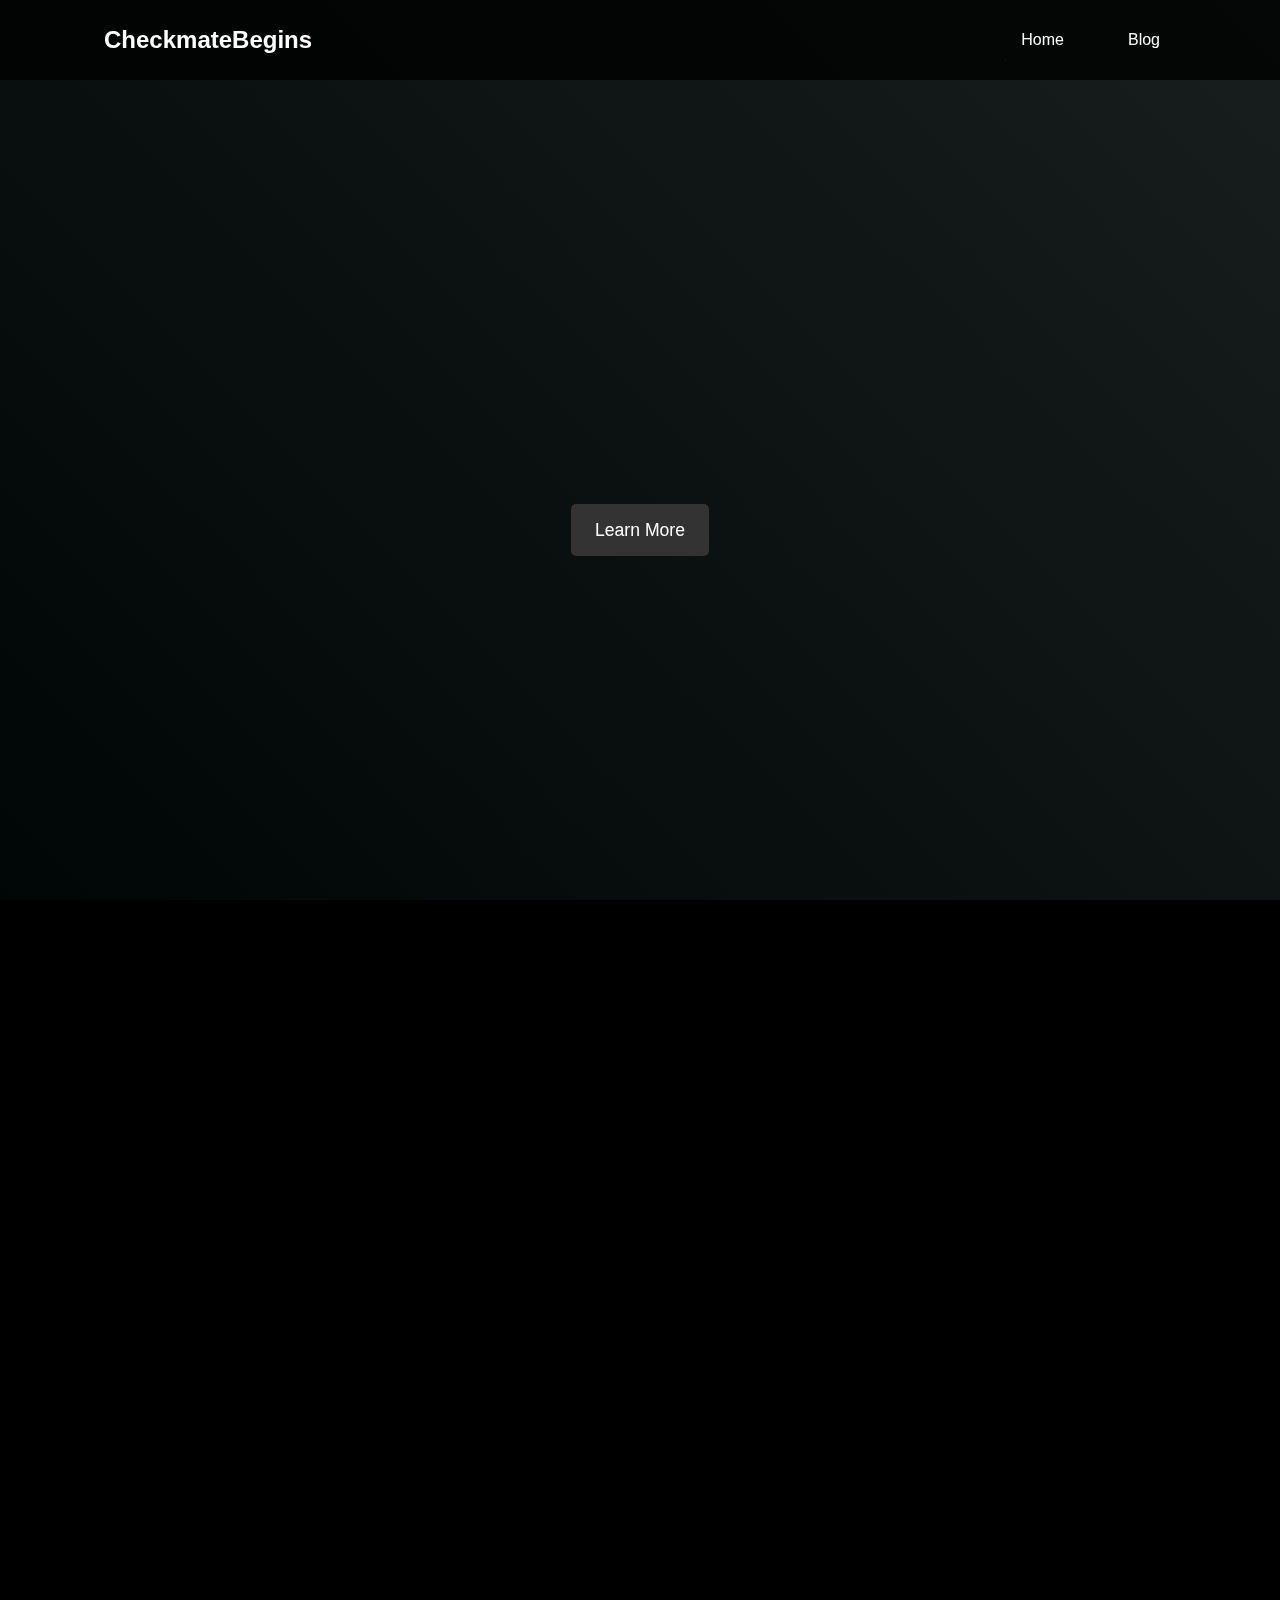
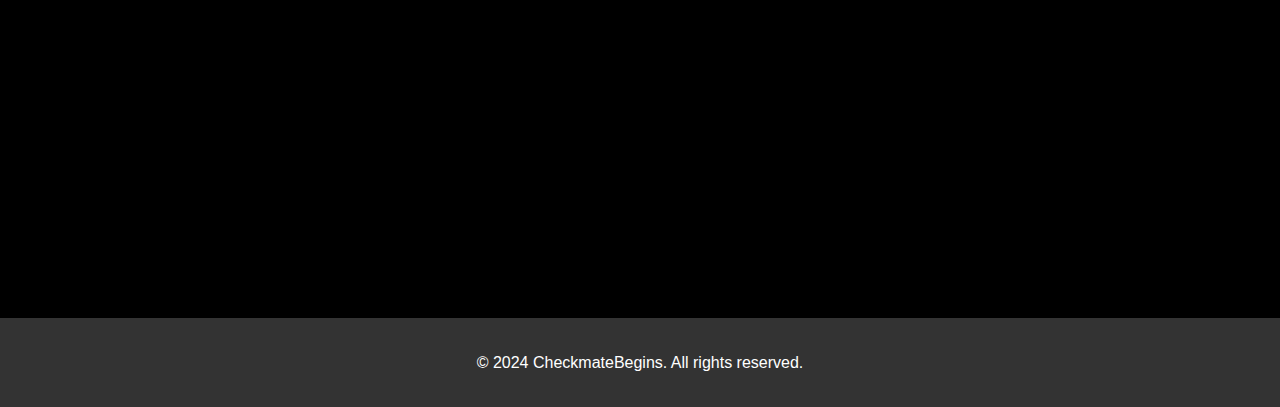
<file: blog/future-of-ai.html>
<!DOCTYPE html>
<html lang="en">
<head>
    <link rel="icon" type="image/png" href="title.png">
    <meta name="title" content="Future Of AI - CheckmateBegins">
    <meta name="description" content="Explore the Future Of Ai Tech. Discover innovative insights with CheckmateBegins.">
  
    <!-- Open Graph / Facebook -->
    <meta property="og:type" content="website">
    <meta property="og:url" content="https://begins.site">
    <meta property="og:title" content="Future Of AI - CheckmateBegins">
    <meta property="og:description" content="Learn about the Future of Ai Era. Stay informed with CheckmateBegins.">
    <meta property="og:image" content="https://begins.site/images/og-image.jpg">
  
    <!-- Twitter -->
    <meta property="twitter:card" content="summary_large_image">
    <meta property="twitter:url" content="https://begins.site">
    <meta property="twitter:title" content="Future Of AI - CheckmateBegins">
    <meta property="twitter:description" content="Unveil the differences between Generative AI and conventional AI. Discover more at CheckmateBegins.">
    <meta property="twitter:image" content="https://begins.site/images/twitter-image.jpg">
  
    <!-- SEO Meta Tags -->
    <meta name="robots" content="index, follow">
    <meta name="keywords" content="Generative AI, Traditional AI, AI blog, AI vs Gen AI, AI trends, CheckmateBegins, AI innovations, Checkmate in Tech, CyberCheckmate, Future Of Ai, Ai Future">
    <meta name="author" content="CheckmateBegins">
    <meta name="copyright" content="© 2024 CheckmateBegins">
  
    <!-- Responsive Meta Tag -->
    <meta name="viewport" content="width=device-width, initial-scale=1.0">
  
    <!-- Favicon -->
    <link rel="icon" href="/favicon.ico" type="image/x-icon">
  
    <!-- Schema.org for Google -->
    <script type="application/ld+json">
    {
      "@context": "https://schema.org",
      "@type": "WebPage",
      "name": "Future Of AI - CheckmateBegins",
      "description": "A detailed informative blog on Future of AI on CheckmateBegins.",
      "url": "https://begins.site"
    }
    </script>

    <meta charset="UTF-8">
    <meta name="viewport" content="width=device-width, initial-scale=1.0">
    <title>CheckmateBegins - AI Content Insights</title>
    <style>
        :root {
            --bg-color: #000000;
            --text-color: #ffffff;
            --accent-color: #333333;
            --transition-duration: 0.3s;
        }
        * {
            box-sizing: border-box;
            margin: 0;
            padding: 0;
        }
        body {
            font-family: Arial, sans-serif;
            background-color: var(--bg-color);
            color: var(--text-color);
            line-height: 1.6;
            overflow-x: hidden;
        }
        .container {
            width: 100%;
            max-width: 1200px;
            margin: 0 auto;
            padding: 0 5%;
        }
        header {
            background-color: rgba(0, 0, 0, 0.8);
            position: fixed;
            width: 100%;
            z-index: 1000;
            transition: background-color var(--transition-duration) ease;
        }
        nav {
            display: flex;
            justify-content: space-between;
            align-items: center;
            padding: 1rem 0;
            height: 80px;
        }
        .logo {
            font-size: 1.5rem;
            font-weight: bold;
            color: var(--text-color);
            text-decoration: none;
            transition: transform var(--transition-duration) ease;
        }
        .logo:hover {
            transform: scale(1.05);
        }
        .nav-links {
            display: flex;
            list-style: none;
            height: 200%;
            align-items: center;
        }
        .nav-links li {
            margin-left: 2rem;
            height: 100%;
            display: flex;
            align-items: center;
        }
        .nav-links a {
            color: var(--text-color);
            text-decoration: none;
            transition: color var(--transition-duration) ease, transform var(--transition-duration) ease, background-color var(--transition-duration) ease;
            padding: 0.5rem 1rem;
            border-radius: 4px;
            position: relative;
            overflow: hidden;
        }
        .nav-links a::before {
            content: '';
            position: absolute;
            bottom: 0;
            left: 0;
            width: 100%;
            height: 2px;
            background-color: var(--text-color);
            transform: translateX(-100%);
            transition: transform var(--transition-duration) ease;
        }
        .nav-links a:hover::before {
            transform: translateX(0);
        }
        .nav-links a:hover {
            color: #cccccc;
            background-color: rgba(255, 255, 255, 0.1);
        }
        .menu-toggle {
            display: none;
            cursor: pointer;
            font-size: 1.5rem;
            transition: transform var(--transition-duration) ease;
        }
        .menu-toggle:hover {
            transform: scale(1.1);
        }
        .hero {
            height: 100vh;
            display: flex;
            align-items: center;
            justify-content: center;
            text-align: center;
            position: relative;
            overflow: hidden;
        }
        .hero::before {
            content: '';
            position: absolute;
            top: 0;
            left: 0;
            right: 0;
            bottom: 0;
            background: linear-gradient(45deg, #000000, #222222);
            opacity: 0.7;
            z-index: -1;
        }
        .hero-content {
            max-width: 800px;
            padding: 0 5%;
        }
        .hero h1 {
            font-size: 3.5rem;
            margin-bottom: 1rem;
            opacity: 0;
            transform: translateY(20px);
            animation: fadeInUp 1s ease forwards;
        }
        .hero p {
            font-size: 1.2rem;
            opacity: 0;
            transform: translateY(20px);
            animation: fadeInUp 1s ease 0.3s forwards;
        }
        .blog {
            padding: 6rem 0;
            position: relative;
            z-index: 1;
            background-color: var(--bg-color);
        }
        .blog h2 {
            text-align: center;
            margin-bottom: 3rem;
            font-size: 2.5rem;
            opacity: 0;
            transform: translateY(20px);
            transition: opacity 0.5s ease, transform 0.5s ease;
        }
        .blog h2.visible {
            opacity: 1;
            transform: translateY(0);
        }
        .blog-content {
            opacity: 0;
            transform: translateY(20px);
            transition: opacity var(--transition-duration) ease, transform var(--transition-duration) ease;
        }
        .blog-content.visible {
            opacity: 1;
            transform: translateY(0);
        }
        .blog-content p {
            margin-bottom: 1.5rem;
            font-size: 1.1rem;
            line-height: 1.8;
        }
        footer {
            background-color: var(--accent-color);
            color: var(--text-color);
            text-align: center;
            padding: 2rem 0;
        }
        .button {
            display: inline-block;
            padding: 12px 24px;
            background-color: var(--accent-color);
            color: var(--text-color);
            text-decoration: none;
            border-radius: 5px;
            transition: all var(--transition-duration) ease;
            margin-top: 2rem;
            font-size: 1.1rem;
            position: relative;
            overflow: hidden;
        }
        .button::before {
            content: '';
            position: absolute;
            top: 0;
            left: -100%;
            width: 100%;
            height: 100%;
            background: linear-gradient(120deg, transparent, rgba(255, 255, 255, 0.3), transparent);
            transition: all 0.6s ease;
        }
        .button:hover::before {
            left: 100%;
        }
        .button:hover {
            background-color: #444444;
            transform: translateY(-2px);
        }
        .button:active {
            transform: translateY(0);
        }
        .animated-bg {
            position: fixed;
            top: 0;
            left: 0;
            width: 100%;
            height: 100%;
            z-index: -1;
            opacity: 0.1;
            background: linear-gradient(-45deg, #ee7752, #e73c7e, #23a6d5, #23d5ab);
            background-size: 400% 400%;
            animation: gradientBG 15s ease infinite;
        }
        @keyframes fadeInUp {
            to {
                opacity: 1;
                transform: translateY(0);
            }
        }
        @keyframes float {
            0%, 100% {
                transform: translateY(0);
            }
            50% {
                transform: translateY(-10px);
            }
        }
        @keyframes gradientBG {
            0% {
                background-position: 0% 50%;
            }
            50% {
                background-position: 100% 50%;
            }
            100% {
                background-position: 0% 50%;
            }
        }
        @media screen and (max-width: 768px) {
            .nav-links {
                display: none;
                flex-direction: column;
                position: absolute;
                top: 80px;
                left: 0;
                width: 100%;
                background-color: rgba(0, 0, 0, 0.9);
                padding: 1rem 0;
                transition: transform 0.3s ease-in-out;
                transform: translateY(-100%);
            }
            .nav-links.active {
                display: flex;
                transform: translateY(0);
            }
            .nav-links li {
                margin: 1rem 0;
                height: auto;
            }
            .menu-toggle {
                display: block;
            }
            .hero h1 {
                font-size: 2.5rem;
            }
            .hero p {
                font-size: 1rem;
            }
            .blog h2 {
                font-size: 2rem;
            }
            .blog-content p {
                font-size: 1rem;
            }
        }
    </style>
</head>
<body>
    <div class="animated-bg"></div>
    <header>
        <nav class="container">
            <a href="https://begins.site" class="logo">CheckmateBegins</a>
            <ul class="nav-links">
                <li><a href="../">Home</a></li>
                <li><a href="/blog">Blog</a></li>
            </ul>
            <div class="menu-toggle">☰</div>
        </nav>
    </header>

    <main>
        <section id="home" class="hero">
            <div class="hero-content">
                <h1>Exploring AI Content</h1>
                <p>Unraveling the complexities of Gen AI and AI-generated content</p>
                <a href="#blog" class="button">Learn More</a>
            </div>
        </section>

        <section id="blog" class="blog">
            <div class="container">
                <h2>Future Of This New AI Era</h2>
                <div class="blog-content">
                    <p>The rise of artificial intelligence (AI) is reshaping industries, societies, and our interaction with technology. As AI grows more advanced, it unlocks exciting opportunities across fields like healthcare, education, entertainment, and cybersecurity. At CheckmateBegins, we’re taking a closer look at the potential impact of AI on our future. Spoiler alert, the robots aren’t taking over… just yet.</p>
                    <p>One promising aspect of AI’s future is its ability to enhance human abilities rather than replace them. With machine learning, natural language processing, and computer vision, AI systems are taking on repetitive tasks, freeing humans to focus on creativity and decision-making. Imagine doctors spending less time on paperwork and more time with patients. With AI by our side, that vision could soon become a reality.</p>
                    <p>AI is also becoming crucial in cybersecurity. As cyber threats evolve, AI-driven tools detect and counteract attacks faster than humans can. In the future, cybersecurity may include predictive AI that spots threats before they strike. Who wouldn’t appreciate a digital bodyguard keeping us safe?</p>
                    <p>AI’s ability to personalize user experiences is another game-changer. Algorithms now understand user preferences and buying habits, making our digital lives more engaging. Imagine a website that suggests content without you needing to ask. Done right, AI-driven personalization feels like a touch of magic.</p>
                    <p>However, as AI adoption grows, so do questions around ethics, privacy, and employment. While AI offers immense benefits, it also raises challenges. Ensuring unbiased AI, protecting data, and managing job shifts are essential to keeping AI beneficial for everyone. After all, we’d prefer not to live in a dystopian sci-fi plot!</p>
                    <p>In sum, the future of AI is full of promise, balanced with some challenges. AI will continue to shape our world, acting as a powerful tool for progress. CheckmateBegins is here to explore this journey, so stay tuned—it’s going to be quite the adventure!</p>
                </div>
            </div>
        </section>
    </main>

    <footer>
        <div class="container">
            <p>&copy; 2024 CheckmateBegins. All rights reserved.</p>
        </div>
    </footer>

    <script>
        document.addEventListener('DOMContentLoaded', () => {
            const blogContent = document.querySelector('.blog-content');
            const blogTitle = document.querySelector('.blog h2');
            const header = document.querySelector('header');
            const heroContent = document.querySelector('.hero-content');
            const menuToggle = document.querySelector('.menu-toggle');
            const navLinks = document.querySelector('.nav-links');

            const observerOptions = {
                root: null,
                rootMargin: '0px',
                threshold: 0.1
            };

            const observer = new IntersectionObserver((entries, observer) => {
                entries.forEach(entry => {
                    if (entry.isIntersecting) {
                        entry.target.classList.add('visible');
                        observer.unobserve(entry.target);
                    }
                });
            }, observerOptions);

            observer.observe(blogContent);
            observer.observe(blogTitle);

            let lastScrollPosition = window.pageYOffset;
            let ticking = false;

            const handleScroll = () => {
                const scrollPosition = window.pageYOffset;
                
                if (scrollPosition > 50) {
                    header.style.backgroundColor = 'rgba(0, 0, 0, 0.9)';
                } else {
                    header.style.backgroundColor = 'rgba(0, 0, 0, 0.8)';
                }

                // 3D-like effect for hero content
                heroContent.style.transform = `translateZ(${scrollPosition * 0.05}px)`;

                lastScrollPosition = scrollPosition;
                ticking = false;
            };

            window.addEventListener('scroll', () => {
                if (!ticking) {
                    window.requestAnimationFrame(() => {
                        handleScroll();
                        ticking = false;
                    });
                    ticking = true;
                }
            });

            document.querySelectorAll('a[href^="#"]').forEach(anchor => {
                anchor.addEventListener('click', function (e) {
                    e.preventDefault();
                    document.querySelector(this.getAttribute('href')).scrollIntoView({
                        behavior: 'smooth'
                    });
                });
            });

            // Float animation for the hero content
            heroContent.style.animation = 'float 6s ease-in-out infinite';

            // Button hover effect
            const buttons = document.querySelectorAll('.button');
            buttons.forEach(button => {
                button.addEventListener('mouseover', () => {
                    button.style.transform = 'translateY(-5px) scale(1.05)';
                });
                button.addEventListener('mouseout', () => {
                    button.style.transform = 'translateY(0) scale(1)';
                });
            });

            // Mobile menu toggle with animation
            menuToggle.addEventListener('click', () => {
                navLinks.classList.toggle('active');
                menuToggle.textContent = navLinks.classList.contains('active') ? '✕' : '☰';
            });

            // Animate elements on scroll
            const animateOnScroll = (entries, observer) => {
                entries.forEach(entry => {
                    if (entry.isIntersecting) {
                        entry.target.style.opacity = '1';
                        entry.target.style.transform = 'translateY(0)';
                        scrollObserver.unobserve(entry.target);
                    }
                });
            };

            const scrollObserver = new IntersectionObserver(animateOnScroll, {
                root: null,
                threshold: 0.1
            });

            document.querySelectorAll('.blog-content p').forEach(p => {
                p.style.opacity = '0';
                p.style.transform = 'translateY(20px)';
                
                p.style.transition = 'opacity 0.5s ease, transform 0.5s ease';
                scrollObserver.observe(p);
            });
        });
    </script>
</body>
</html>
</file>
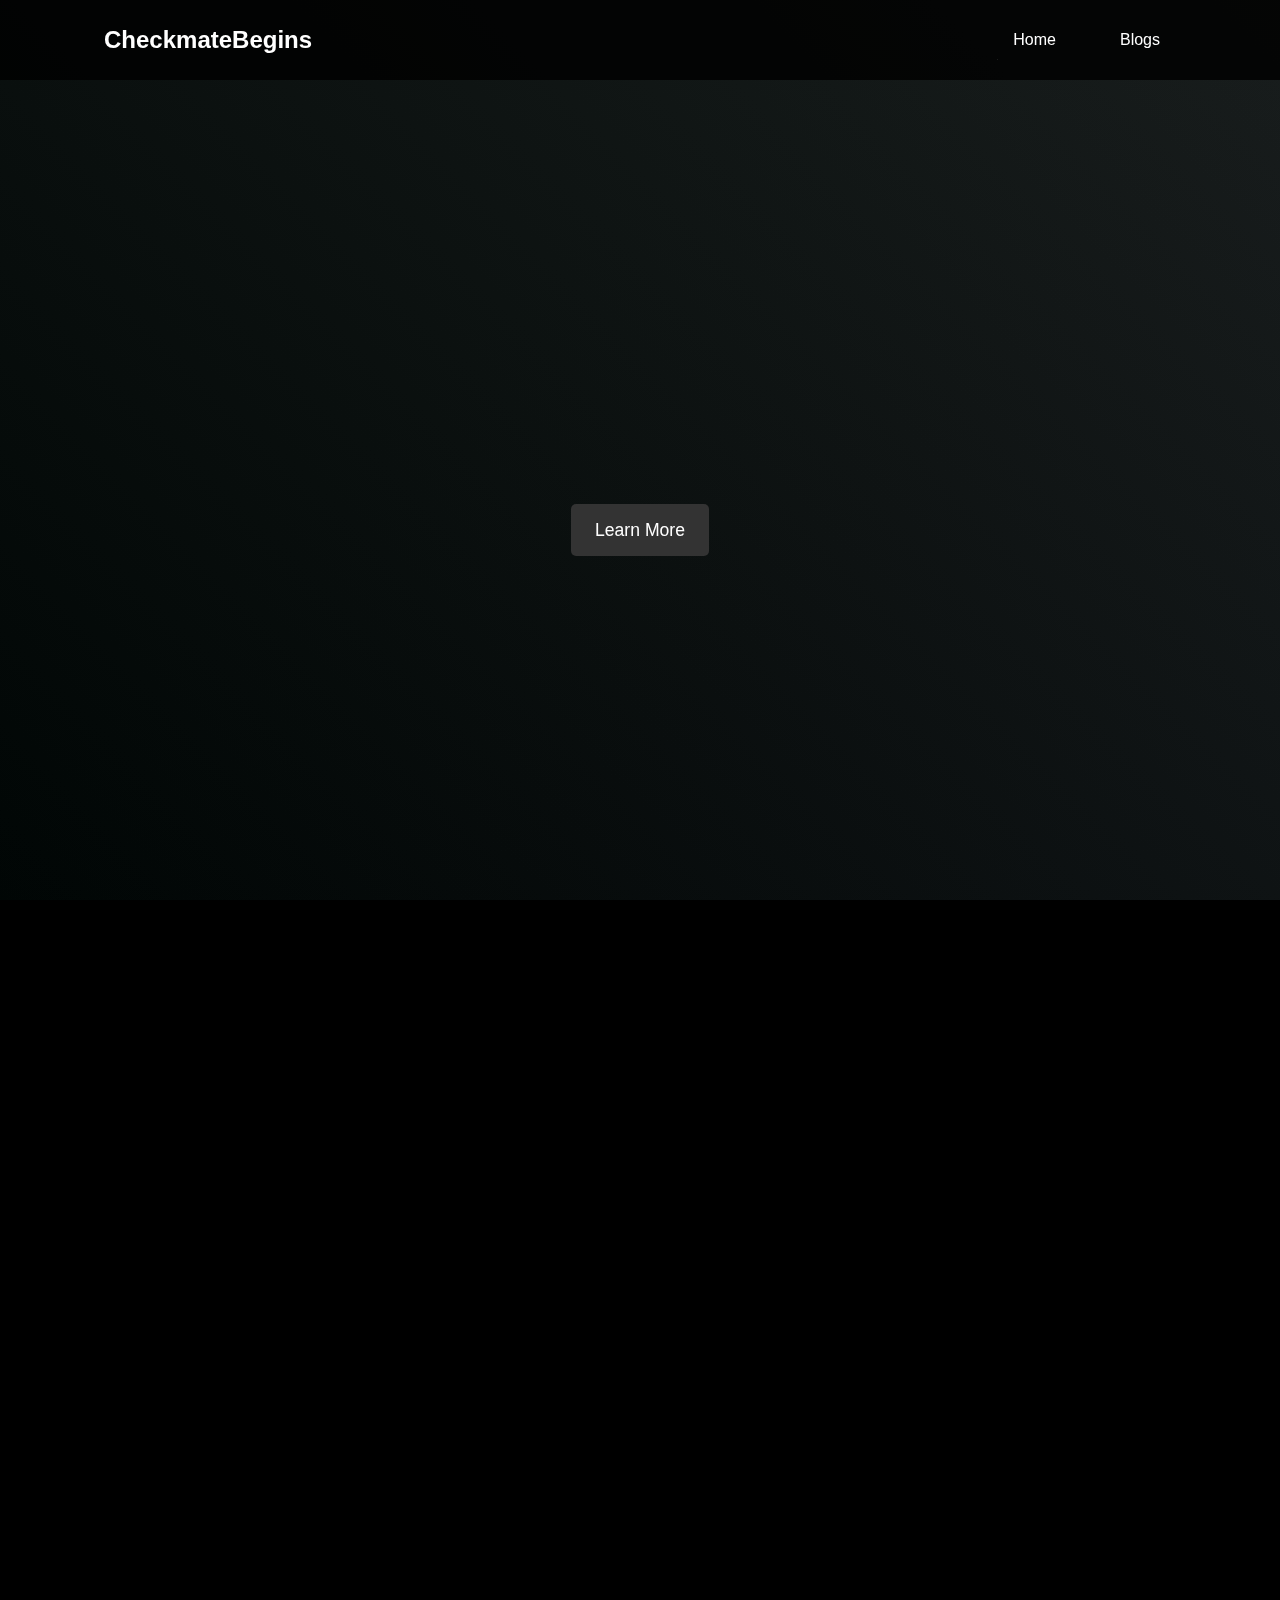
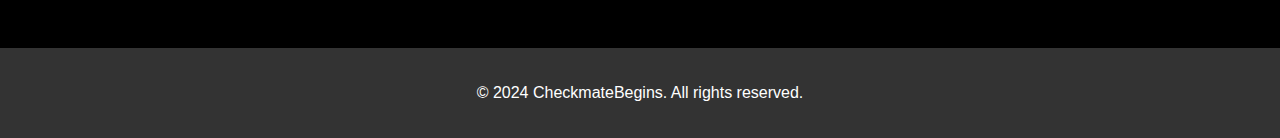
<file: blog/gen-ai.html>
<!DOCTYPE html>
<html lang="en">
<head>
    <link rel="icon" type="image/png" href="title.png">
    <meta name="title" content="Gen AI vs AI - CheckmateBegins">
    <meta name="description" content="Explore the differences between Generative AI and traditional AI. Discover innovative insights with CheckmateBegins.">
  
    <!-- Open Graph / Facebook -->
    <meta property="og:type" content="website">
    <meta property="og:url" content="https://begins.site">
    <meta property="og:title" content="Gen AI vs AI - CheckmateBegins">
    <meta property="og:description" content="Learn about the distinction between Generative AI and traditional AI. Stay informed with CheckmateBegins.">
    <meta property="og:image" content="https://begins.site/images/og-image.jpg">
  
    <!-- Twitter -->
    <meta property="twitter:card" content="summary_large_image">
    <meta property="twitter:url" content="https://begins.site">
    <meta property="twitter:title" content="Gen AI vs AI - CheckmateBegins">
    <meta property="twitter:description" content="Unveil the differences between Generative AI and conventional AI. Discover more at CheckmateBegins.">
    <meta property="twitter:image" content="https://begins.site/images/twitter-image.jpg">
  
    <!-- SEO Meta Tags -->
    <meta name="robots" content="index, follow">
    <meta name="keywords" content="Generative AI, Traditional AI, AI blog, AI vs Gen AI, AI trends, CheckmateBegins, AI innovations">
    <meta name="author" content="CheckmateBegins">
    <meta name="copyright" content="© 2024 CheckmateBegins">
  
    <!-- Responsive Meta Tag -->
    <meta name="viewport" content="width=device-width, initial-scale=1.0">
  
    <!-- Favicon -->
    <link rel="icon" href="/favicon.ico" type="image/x-icon">
  
    <!-- Schema.org for Google -->
    <script type="application/ld+json">
    {
      "@context": "https://schema.org",
      "@type": "WebPage",
      "name": "Gen AI vs AI - CheckmateBegins",
      "description": "A detailed comparison of Generative AI and traditional AI on CheckmateBegins.",
      "url": "https://begins.site"
    }
    </script>

    <meta charset="UTF-8">
    <meta name="viewport" content="width=device-width, initial-scale=1.0">
    <title>CheckmateBegins - AI Content Insights</title>
    <style>
        :root {
            --bg-color: #000000;
            --text-color: #ffffff;
            --accent-color: #333333;
            --transition-duration: 0.3s;
        }
        * {
            box-sizing: border-box;
            margin: 0;
            padding: 0;
        }
        body {
            font-family: Arial, sans-serif;
            background-color: var(--bg-color);
            color: var(--text-color);
            line-height: 1.6;
            overflow-x: hidden;
        }
        .container {
            width: 100%;
            max-width: 1200px;
            margin: 0 auto;
            padding: 0 5%;
        }
        header {
            background-color: rgba(0, 0, 0, 0.8);
            position: fixed;
            width: 100%;
            z-index: 1000;
            transition: background-color var(--transition-duration) ease;
        }
        nav {
            display: flex;
            justify-content: space-between;
            align-items: center;
            padding: 1rem 0;
            height: 80px;
        }
        .logo {
            font-size: 1.5rem;
            font-weight: bold;
            color: var(--text-color);
            text-decoration: none;
            transition: transform var(--transition-duration) ease;
        }
        .logo:hover {
            transform: scale(1.05);
        }
        .nav-links {
            display: flex;
            list-style: none;
            height: 200%;
            align-items: center;
        }
        .nav-links li {
            margin-left: 2rem;
            height: 100%;
            display: flex;
            align-items: center;
        }
        .nav-links a {
            color: var(--text-color);
            text-decoration: none;
            transition: color var(--transition-duration) ease, transform var(--transition-duration) ease, background-color var(--transition-duration) ease;
            padding: 0.5rem 1rem;
            border-radius: 4px;
            position: relative;
            overflow: hidden;
        }
        .nav-links a::before {
            content: '';
            position: absolute;
            bottom: 0;
            left: 0;
            width: 100%;
            height: 2px;
            background-color: var(--text-color);
            transform: translateX(-100%);
            transition: transform var(--transition-duration) ease;
        }
        .nav-links a:hover::before {
            transform: translateX(0);
        }
        .nav-links a:hover {
            color: #cccccc;
            background-color: rgba(255, 255, 255, 0.1);
        }
        .menu-toggle {
            display: none;
            cursor: pointer;
            font-size: 1.5rem;
            transition: transform var(--transition-duration) ease;
        }
        .menu-toggle:hover {
            transform: scale(1.1);
        }
        .hero {
            height: 100vh;
            display: flex;
            align-items: center;
            justify-content: center;
            text-align: center;
            position: relative;
            overflow: hidden;
        }
        .hero::before {
            content: '';
            position: absolute;
            top: 0;
            left: 0;
            right: 0;
            bottom: 0;
            background: linear-gradient(45deg, #000000, #222222);
            opacity: 0.7;
            z-index: -1;
        }
        .hero-content {
            max-width: 800px;
            padding: 0 5%;
        }
        .hero h1 {
            font-size: 3.5rem;
            margin-bottom: 1rem;
            opacity: 0;
            transform: translateY(20px);
            animation: fadeInUp 1s ease forwards;
        }
        .hero p {
            font-size: 1.2rem;
            opacity: 0;
            transform: translateY(20px);
            animation: fadeInUp 1s ease 0.3s forwards;
        }
        .blog {
            padding: 6rem 0;
            position: relative;
            z-index: 1;
            background-color: var(--bg-color);
        }
        .blog h2 {
            text-align: center;
            margin-bottom: 3rem;
            font-size: 2.5rem;
            opacity: 0;
            transform: translateY(20px);
            transition: opacity 0.5s ease, transform 0.5s ease;
        }
        .blog h2.visible {
            opacity: 1;
            transform: translateY(0);
        }
        .blog-content {
            opacity: 0;
            transform: translateY(20px);
            transition: opacity var(--transition-duration) ease, transform var(--transition-duration) ease;
        }
        .blog-content.visible {
            opacity: 1;
            transform: translateY(0);
        }
        .blog-content p {
            margin-bottom: 1.5rem;
            font-size: 1.1rem;
            line-height: 1.8;
        }
        footer {
            background-color: var(--accent-color);
            color: var(--text-color);
            text-align: center;
            padding: 2rem 0;
        }
        .button {
            display: inline-block;
            padding: 12px 24px;
            background-color: var(--accent-color);
            color: var(--text-color);
            text-decoration: none;
            border-radius: 5px;
            transition: all var(--transition-duration) ease;
            margin-top: 2rem;
            font-size: 1.1rem;
            position: relative;
            overflow: hidden;
        }
        .button::before {
            content: '';
            position: absolute;
            top: 0;
            left: -100%;
            width: 100%;
            height: 100%;
            background: linear-gradient(120deg, transparent, rgba(255, 255, 255, 0.3), transparent);
            transition: all 0.6s ease;
        }
        .button:hover::before {
            left: 100%;
        }
        .button:hover {
            background-color: #444444;
            transform: translateY(-2px);
        }
        .button:active {
            transform: translateY(0);
        }
        .animated-bg {
            position: fixed;
            top: 0;
            left: 0;
            width: 100%;
            height: 100%;
            z-index: -1;
            opacity: 0.1;
            background: linear-gradient(-45deg, #ee7752, #e73c7e, #23a6d5, #23d5ab);
            background-size: 400% 400%;
            animation: gradientBG 15s ease infinite;
        }
        @keyframes fadeInUp {
            to {
                opacity: 1;
                transform: translateY(0);
            }
        }
        @keyframes float {
            0%, 100% {
                transform: translateY(0);
            }
            50% {
                transform: translateY(-10px);
            }
        }
        @keyframes gradientBG {
            0% {
                background-position: 0% 50%;
            }
            50% {
                background-position: 100% 50%;
            }
            100% {
                background-position: 0% 50%;
            }
        }
        @media screen and (max-width: 768px) {
            .nav-links {
                display: none;
                flex-direction: column;
                position: absolute;
                top: 80px;
                left: 0;
                width: 100%;
                background-color: rgba(0, 0, 0, 0.9);
                padding: 1rem 0;
                transition: transform 0.3s ease-in-out;
                transform: translateY(-100%);
            }
            .nav-links.active {
                display: flex;
                transform: translateY(0);
            }
            .nav-links li {
                margin: 1rem 0;
                height: auto;
            }
            .menu-toggle {
                display: block;
            }
            .hero h1 {
                font-size: 2.5rem;
            }
            .hero p {
                font-size: 1rem;
            }
            .blog h2 {
                font-size: 2rem;
            }
            .blog-content p {
                font-size: 1rem;
            }
        }
    </style>
</head>
<body>
    <div class="animated-bg"></div>
    <header>
        <nav class="container">
            <a href="https://begins.site" class="logo">CheckmateBegins</a>
            <ul class="nav-links">
                <li><a href="../">Home</a></li>
                <li><a href="/blog">Blogs</a></li>
            </ul>
            <div class="menu-toggle">☰</div>
        </nav>
    </header>

    <main>
        <section id="home" class="hero">
            <div class="hero-content">
                <h1>Exploring AI Content</h1>
                <p>Unraveling the complexities of Gen AI and AI-generated content</p>
                <a href="#blog" class="button">Learn More</a>
            </div>
        </section>

        <section id="blog" class="blog">
            <div class="container">
                <h2>Gen AI vs AI Content</h2>
                <div class="blog-content">
                    <p>As we delve into the world of artificial intelligence, it's crucial to understand the distinction between Generative AI (Gen AI) and AI-generated content. While both involve AI technologies, they serve different purposes and have unique implications for content creation and consumption.</p>
                    <p>Generative AI refers to AI systems capable of creating new content, such as text, images, or even code. These systems, like GPT-3 or DALL-E, can produce human-like text or create original images based on textual descriptions. Gen AI has the potential to revolutionize creative processes and assist in various tasks, from writing to design.</p>
                    <p>On the other hand, AI content typically refers to content that has been created or curated by AI systems. This can include automatically generated news articles, personalized recommendations, or data-driven insights. While AI content leverages artificial intelligence, it may not necessarily involve the creation of entirely new and original material.</p>
                    <p>As we navigate this evolving landscape, it's important to consider the ethical implications, the role of human oversight, and the potential impact on various industries. The future of content creation lies in finding the right balance between human creativity and AI capabilities.</p>
                </div>
            </div>
        </section>
    </main>

    <footer>
        <div class="container">
            <p>&copy; 2024 CheckmateBegins. All rights reserved.</p>
        </div>
    </footer>

    <script>
        document.addEventListener('DOMContentLoaded', () => {
            const blogContent = document.querySelector('.blog-content');
            const blogTitle = document.querySelector('.blog h2');
            const header = document.querySelector('header');
            const heroContent = document.querySelector('.hero-content');
            const menuToggle = document.querySelector('.menu-toggle');
            const navLinks = document.querySelector('.nav-links');

            const observerOptions = {
                root: null,
                rootMargin: '0px',
                threshold: 0.1
            };

            const observer = new IntersectionObserver((entries, observer) => {
                entries.forEach(entry => {
                    if (entry.isIntersecting) {
                        entry.target.classList.add('visible');
                        observer.unobserve(entry.target);
                    }
                });
            }, observerOptions);

            observer.observe(blogContent);
            observer.observe(blogTitle);

            let lastScrollPosition = window.pageYOffset;
            let ticking = false;

            const handleScroll = () => {
                const scrollPosition = window.pageYOffset;
                
                if (scrollPosition > 50) {
                    header.style.backgroundColor = 'rgba(0, 0, 0, 0.9)';
                } else {
                    header.style.backgroundColor = 'rgba(0, 0, 0, 0.8)';
                }

                // 3D-like effect for hero content
                heroContent.style.transform = `translateZ(${scrollPosition * 0.05}px)`;

                lastScrollPosition = scrollPosition;
                ticking = false;
            };

            window.addEventListener('scroll', () => {
                if (!ticking) {
                    window.requestAnimationFrame(() => {
                        handleScroll();
                        ticking = false;
                    });
                    ticking = true;
                }
            });

            document.querySelectorAll('a[href^="#"]').forEach(anchor => {
                anchor.addEventListener('click', function (e) {
                    e.preventDefault();
                    document.querySelector(this.getAttribute('href')).scrollIntoView({
                        behavior: 'smooth'
                    });
                });
            });

            // Float animation for the hero content
            heroContent.style.animation = 'float 6s ease-in-out infinite';

            // Button hover effect
            const buttons = document.querySelectorAll('.button');
            buttons.forEach(button => {
                button.addEventListener('mouseover', () => {
                    button.style.transform = 'translateY(-5px) scale(1.05)';
                });
                button.addEventListener('mouseout', () => {
                    button.style.transform = 'translateY(0) scale(1)';
                });
            });

            // Mobile menu toggle with animation
            menuToggle.addEventListener('click', () => {
                navLinks.classList.toggle('active');
                menuToggle.textContent = navLinks.classList.contains('active') ? '✕' : '☰';
            });

            // Animate elements on scroll
            const animateOnScroll = (entries, observer) => {
                entries.forEach(entry => {
                    if (entry.isIntersecting) {
                        entry.target.style.opacity = '1';
                        entry.target.style.transform = 'translateY(0)';
                        scrollObserver.unobserve(entry.target);
                    }
                });
            };

            const scrollObserver = new IntersectionObserver(animateOnScroll, {
                root: null,
                threshold: 0.1
            });

            document.querySelectorAll('.blog-content p').forEach(p => {
                p.style.opacity = '0';
                p.style.transform = 'translateY(20px)';
                
                p.style.transition = 'opacity 0.5s ease, transform 0.5s ease';
                scrollObserver.observe(p);
            });
        });
    </script>
</body>
</html>
</file>
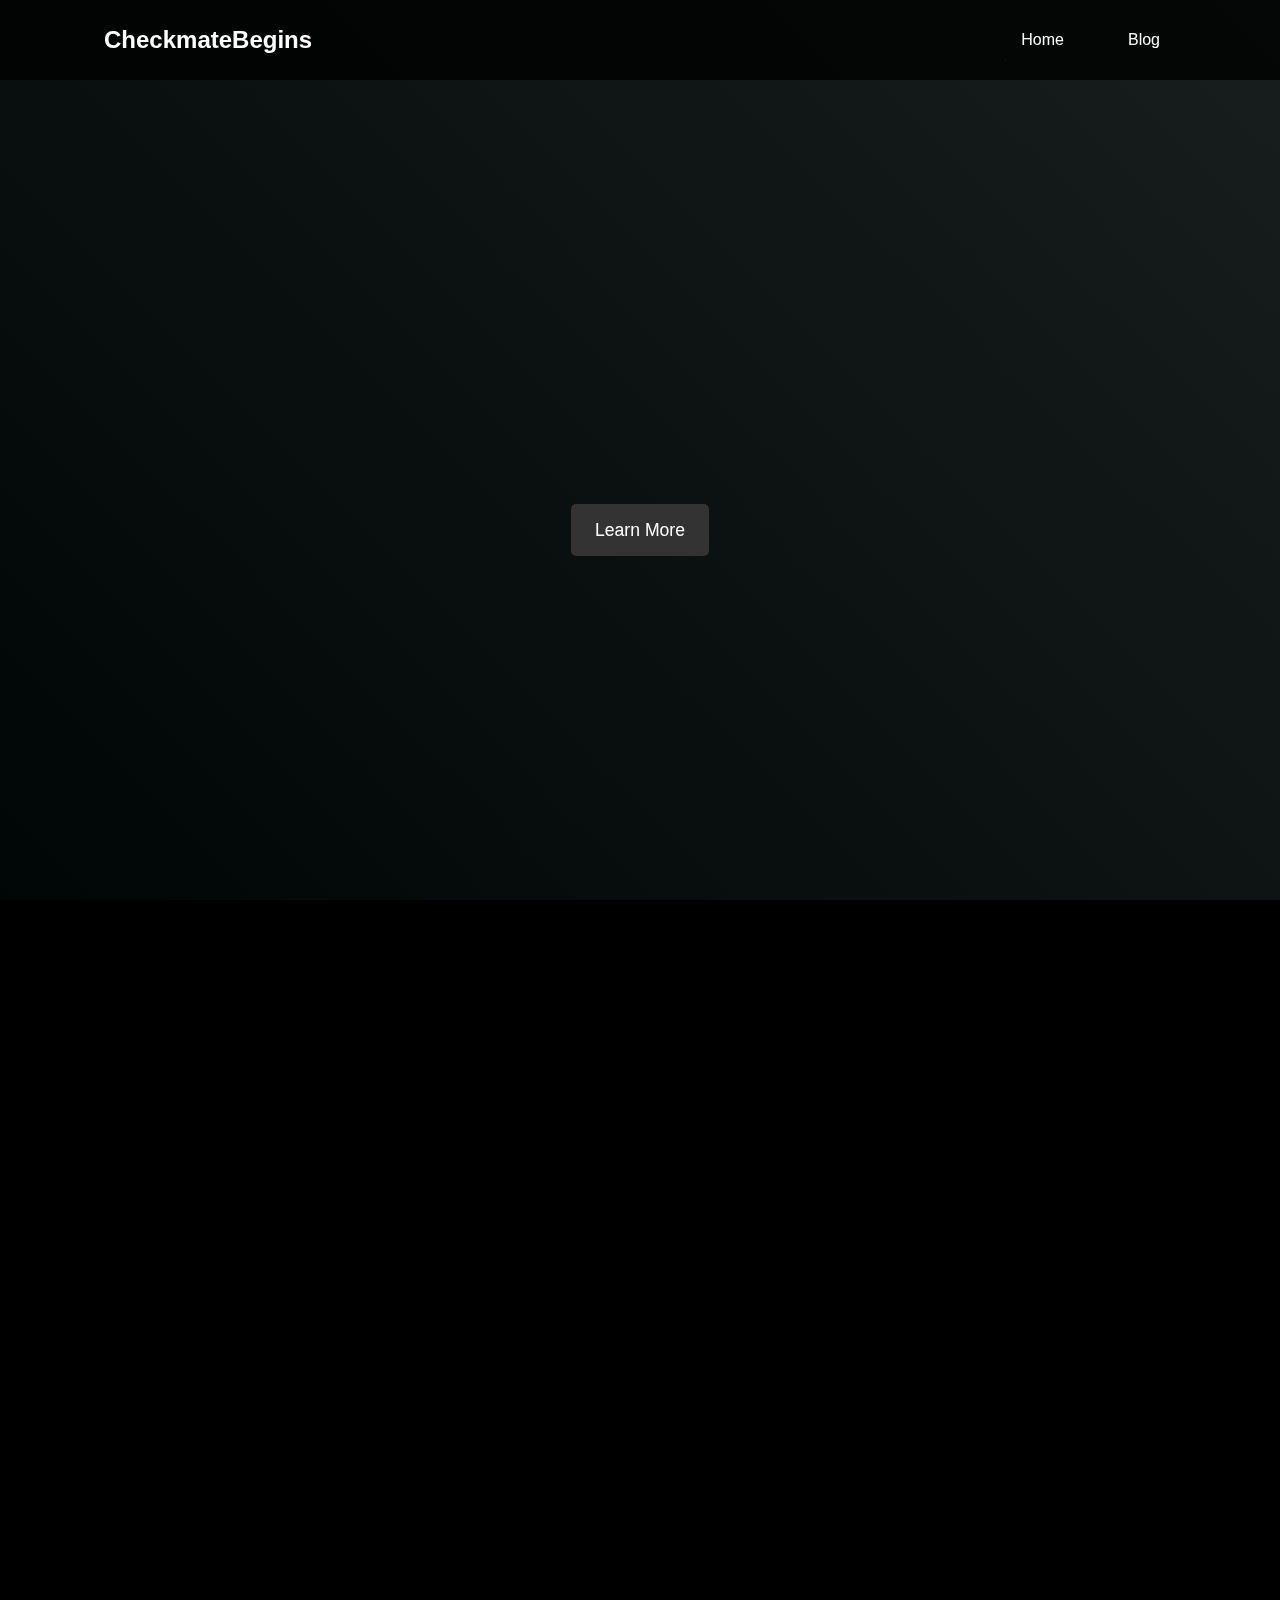
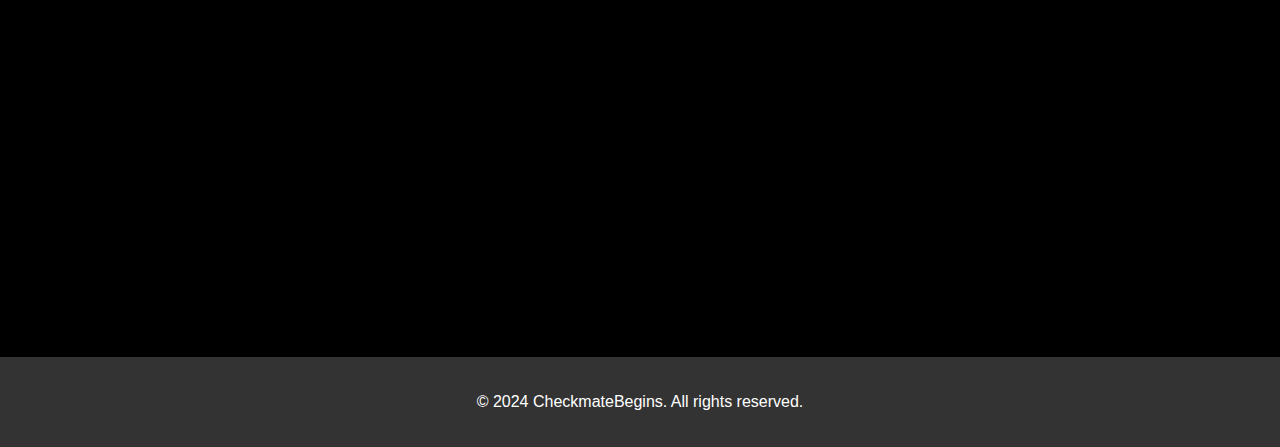
<file: blog/human-with-ai.html>
<!DOCTYPE html>
<html lang="en">
<head>
    <link rel="icon" type="image/png" href="title.png">
    <meta name="title" content="Human Creativity in the AI Era - CheckmateBegins">
    <meta name="description" content="Explore the The Role of Human Creativity in the AI Era. Discover innovative insights with CheckmateBegins.">
  
    <!-- Open Graph / Facebook -->
    <meta property="og:type" content="website">
    <meta property="og:url" content="https://begins.site">
    <meta property="og:title" content="Human Creativity in the AI Era - CheckmateBegins">
    <meta property="og:description" content="Learn about The Role of Human Creativity in the AI Era. Stay informed with CheckmateBegins.">
    <meta property="og:image" content="https://begins.site/images/og-image.jpg">
  
    <!-- Twitter -->
    <meta property="twitter:card" content="summary_large_image">
    <meta property="twitter:url" content="https://begins.site">
    <meta property="twitter:title" content="Human Creativity in the AI Era - CheckmateBegins">
    <meta property="twitter:description" content="Unveil the The Role of Human Creativity in the AI Era. Discover more at CheckmateBegins.">
    <meta property="twitter:image" content="https://begins.site/images/twitter-image.jpg">
  
    <!-- SEO Meta Tags -->
    <meta name="robots" content="index, follow">
    <meta name="keywords" content="Generative AI, Traditional AI, AI blog, AI vs Gen AI, AI trends, CheckmateBegins, AI innovations, Checkmate in Tech, CyberCheckmate, Future Of Ai, Ai Future, Ethics in AI, Ethics in AI Creativity, Human Creativity in the AI Era">
    <meta name="author" content="CheckmateBegins">
    <meta name="copyright" content="© 2024 CheckmateBegins">
  
    <!-- Responsive Meta Tag -->
    <meta name="viewport" content="width=device-width, initial-scale=1.0">
  
    <!-- Favicon -->
    <link rel="icon" href="/favicon.ico" type="image/x-icon">
  
    <!-- Schema.org for Google -->
    <script type="application/ld+json">
    {
      "@context": "https://schema.org",
      "@type": "WebPage",
      "name": "Human Creativity in the AI Era - CheckmateBegins",
      "description": "A detailed informative blog on The Role of Human Creativity in the AI Era on CheckmateBegins.",
      "url": "https://begins.site"
    }
    </script>

    <meta charset="UTF-8">
    <meta name="viewport" content="width=device-width, initial-scale=1.0">
    <title>CheckmateBegins - AI Content Insights</title>
    <style>
        :root {
            --bg-color: #000000;
            --text-color: #ffffff;
            --accent-color: #333333;
            --transition-duration: 0.3s;
        }
        * {
            box-sizing: border-box;
            margin: 0;
            padding: 0;
        }
        body {
            font-family: Arial, sans-serif;
            background-color: var(--bg-color);
            color: var(--text-color);
            line-height: 1.6;
            overflow-x: hidden;
        }
        .container {
            width: 100%;
            max-width: 1200px;
            margin: 0 auto;
            padding: 0 5%;
        }
        header {
            background-color: rgba(0, 0, 0, 0.8);
            position: fixed;
            width: 100%;
            z-index: 1000;
            transition: background-color var(--transition-duration) ease;
        }
        nav {
            display: flex;
            justify-content: space-between;
            align-items: center;
            padding: 1rem 0;
            height: 80px;
        }
        .logo {
            font-size: 1.5rem;
            font-weight: bold;
            color: var(--text-color);
            text-decoration: none;
            transition: transform var(--transition-duration) ease;
        }
        .logo:hover {
            transform: scale(1.05);
        }
        .nav-links {
            display: flex;
            list-style: none;
            height: 200%;
            align-items: center;
        }
        .nav-links li {
            margin-left: 2rem;
            height: 100%;
            display: flex;
            align-items: center;
        }
        .nav-links a {
            color: var(--text-color);
            text-decoration: none;
            transition: color var(--transition-duration) ease, transform var(--transition-duration) ease, background-color var(--transition-duration) ease;
            padding: 0.5rem 1rem;
            border-radius: 4px;
            position: relative;
            overflow: hidden;
        }
        .nav-links a::before {
            content: '';
            position: absolute;
            bottom: 0;
            left: 0;
            width: 100%;
            height: 2px;
            background-color: var(--text-color);
            transform: translateX(-100%);
            transition: transform var(--transition-duration) ease;
        }
        .nav-links a:hover::before {
            transform: translateX(0);
        }
        .nav-links a:hover {
            color: #cccccc;
            background-color: rgba(255, 255, 255, 0.1);
        }
        .menu-toggle {
            display: none;
            cursor: pointer;
            font-size: 1.5rem;
            transition: transform var(--transition-duration) ease;
        }
        .menu-toggle:hover {
            transform: scale(1.1);
        }
        .hero {
            height: 100vh;
            display: flex;
            align-items: center;
            justify-content: center;
            text-align: center;
            position: relative;
            overflow: hidden;
        }
        .hero::before {
            content: '';
            position: absolute;
            top: 0;
            left: 0;
            right: 0;
            bottom: 0;
            background: linear-gradient(45deg, #000000, #222222);
            opacity: 0.7;
            z-index: -1;
        }
        .hero-content {
            max-width: 800px;
            padding: 0 5%;
        }
        .hero h1 {
            font-size: 3.5rem;
            margin-bottom: 1rem;
            opacity: 0;
            transform: translateY(20px);
            animation: fadeInUp 1s ease forwards;
        }
        .hero p {
            font-size: 1.2rem;
            opacity: 0;
            transform: translateY(20px);
            animation: fadeInUp 1s ease 0.3s forwards;
        }
        .blog {
            padding: 6rem 0;
            position: relative;
            z-index: 1;
            background-color: var(--bg-color);
        }
        .blog h2 {
            text-align: center;
            margin-bottom: 3rem;
            font-size: 2.5rem;
            opacity: 0;
            transform: translateY(20px);
            transition: opacity 0.5s ease, transform 0.5s ease;
        }
        .blog h2.visible {
            opacity: 1;
            transform: translateY(0);
        }
        .blog-content {
            opacity: 0;
            transform: translateY(20px);
            transition: opacity var(--transition-duration) ease, transform var(--transition-duration) ease;
        }
        .blog-content.visible {
            opacity: 1;
            transform: translateY(0);
        }
        .blog-content p {
            margin-bottom: 1.5rem;
            font-size: 1.1rem;
            line-height: 1.8;
        }
        footer {
            background-color: var(--accent-color);
            color: var(--text-color);
            text-align: center;
            padding: 2rem 0;
        }
        .button {
            display: inline-block;
            padding: 12px 24px;
            background-color: var(--accent-color);
            color: var(--text-color);
            text-decoration: none;
            border-radius: 5px;
            transition: all var(--transition-duration) ease;
            margin-top: 2rem;
            font-size: 1.1rem;
            position: relative;
            overflow: hidden;
        }
        .button::before {
            content: '';
            position: absolute;
            top: 0;
            left: -100%;
            width: 100%;
            height: 100%;
            background: linear-gradient(120deg, transparent, rgba(255, 255, 255, 0.3), transparent);
            transition: all 0.6s ease;
        }
        .button:hover::before {
            left: 100%;
        }
        .button:hover {
            background-color: #444444;
            transform: translateY(-2px);
        }
        .button:active {
            transform: translateY(0);
        }
        .animated-bg {
            position: fixed;
            top: 0;
            left: 0;
            width: 100%;
            height: 100%;
            z-index: -1;
            opacity: 0.1;
            background: linear-gradient(-45deg, #ee7752, #e73c7e, #23a6d5, #23d5ab);
            background-size: 400% 400%;
            animation: gradientBG 15s ease infinite;
        }
        @keyframes fadeInUp {
            to {
                opacity: 1;
                transform: translateY(0);
            }
        }
        @keyframes float {
            0%, 100% {
                transform: translateY(0);
            }
            50% {
                transform: translateY(-10px);
            }
        }
        @keyframes gradientBG {
            0% {
                background-position: 0% 50%;
            }
            50% {
                background-position: 100% 50%;
            }
            100% {
                background-position: 0% 50%;
            }
        }
        @media screen and (max-width: 768px) {
            .nav-links {
                display: none;
                flex-direction: column;
                position: absolute;
                top: 80px;
                left: 0;
                width: 100%;
                background-color: rgba(0, 0, 0, 0.9);
                padding: 1rem 0;
                transition: transform 0.3s ease-in-out;
                transform: translateY(-100%);
            }
            .nav-links.active {
                display: flex;
                transform: translateY(0);
            }
            .nav-links li {
                margin: 1rem 0;
                height: auto;
            }
            .menu-toggle {
                display: block;
            }
            .hero h1 {
                font-size: 2.5rem;
            }
            .hero p {
                font-size: 1rem;
            }
            .blog h2 {
                font-size: 2rem;
            }
            .blog-content p {
                font-size: 1rem;
            }
        }
    </style>
</head>
<body>
    <div class="animated-bg"></div>
    <header>
        <nav class="container">
            <a href="https://begins.site" class="logo">CheckmateBegins</a>
            <ul class="nav-links">
                <li><a href="../">Home</a></li>
                <li><a href="/blog">Blog</a></li>
            </ul>
            <div class="menu-toggle">☰</div>
        </nav>
    </header>

    <main>
        <section id="home" class="hero">
            <div class="hero-content">
                <h1>Exploring AI Content</h1>
                <p>Unraveling The Role of Human Creativity in the AI Era</p>
                <a href="#blog" class="button">Learn More</a>
            </div>
        </section>

        <section id="blog" class="blog">
            <div class="container">
                <h2>The Role of Human Creativity in the AI Era</h2>
                <div class="blog-content">
                    <p>As artificial intelligence (AI) becomes more capable, human creativity remains a unique force that sets us apart. Unlike AI, which operates on algorithms and data patterns, human creativity involves intuition, emotional understanding, and the ability to think outside of structured rules. This isn’t just about making art; it’s about solving problems, adapting ideas, and envisioning new possibilities. In a world of AI-driven automation, human creativity has a renewed importance in guiding innovation.</p>
                    <p>AI acts as an empowering tool rather than a replacement for creativity. By taking on repetitive tasks, AI frees up human creators to focus on ideation and deeper thinking. For instance, writers and marketers use AI to draft initial content, allowing them to refine language and craft unique messages. Similarly, artists and designers use AI to explore visual variations, giving them more time to experiment and finalize the emotional elements that make their work impactful. The collaboration between human creativity and AI technology expands what’s possible.</p>
                    <p>In industries like science and technology, this partnership is breaking new ground. AI can analyze data and spot trends, but human creativity is essential for interpreting results, forming hypotheses, and testing bold new ideas. This combined approach accelerates innovation, helping scientists and technologists tackle complex challenges like healthcare, climate change, and sustainable development with speed and insight.</p>
                    <p>Another distinct advantage of human creativity is emotional intelligence. While AI can recognize patterns in how audiences react, it can’t replicate the depth of human emotional understanding. Storytelling, art, and communication rely on engaging emotions, which remain a uniquely human skill. By working with AI, creatives and communicators can enhance their work without losing the personal touch that resonates with audiences.</p>
                    <p>In this AI era, human creativity isn’t just surviving; it’s evolving. AI supports us in building, expressing, and innovating at a larger scale, but human insight and originality remain irreplaceable. Together, AI and human creativity are paving the way for a future where innovation and expression know no bounds.</p>
                </div>
            </div>
        </section>
    </main>

    <footer>
        <div class="container">
            <p>&copy; 2024 CheckmateBegins. All rights reserved.</p>
        </div>
    </footer>

    <script>
        document.addEventListener('DOMContentLoaded', () => {
            const blogContent = document.querySelector('.blog-content');
            const blogTitle = document.querySelector('.blog h2');
            const header = document.querySelector('header');
            const heroContent = document.querySelector('.hero-content');
            const menuToggle = document.querySelector('.menu-toggle');
            const navLinks = document.querySelector('.nav-links');

            const observerOptions = {
                root: null,
                rootMargin: '0px',
                threshold: 0.1
            };

            const observer = new IntersectionObserver((entries, observer) => {
                entries.forEach(entry => {
                    if (entry.isIntersecting) {
                        entry.target.classList.add('visible');
                        observer.unobserve(entry.target);
                    }
                });
            }, observerOptions);

            observer.observe(blogContent);
            observer.observe(blogTitle);

            let lastScrollPosition = window.pageYOffset;
            let ticking = false;

            const handleScroll = () => {
                const scrollPosition = window.pageYOffset;
                
                if (scrollPosition > 50) {
                    header.style.backgroundColor = 'rgba(0, 0, 0, 0.9)';
                } else {
                    header.style.backgroundColor = 'rgba(0, 0, 0, 0.8)';
                }

                // 3D-like effect for hero content
                heroContent.style.transform = `translateZ(${scrollPosition * 0.05}px)`;

                lastScrollPosition = scrollPosition;
                ticking = false;
            };

            window.addEventListener('scroll', () => {
                if (!ticking) {
                    window.requestAnimationFrame(() => {
                        handleScroll();
                        ticking = false;
                    });
                    ticking = true;
                }
            });

            document.querySelectorAll('a[href^="#"]').forEach(anchor => {
                anchor.addEventListener('click', function (e) {
                    e.preventDefault();
                    document.querySelector(this.getAttribute('href')).scrollIntoView({
                        behavior: 'smooth'
                    });
                });
            });

            // Float animation for the hero content
            heroContent.style.animation = 'float 6s ease-in-out infinite';

            // Button hover effect
            const buttons = document.querySelectorAll('.button');
            buttons.forEach(button => {
                button.addEventListener('mouseover', () => {
                    button.style.transform = 'translateY(-5px) scale(1.05)';
                });
                button.addEventListener('mouseout', () => {
                    button.style.transform = 'translateY(0) scale(1)';
                });
            });

            // Mobile menu toggle with animation
            menuToggle.addEventListener('click', () => {
                navLinks.classList.toggle('active');
                menuToggle.textContent = navLinks.classList.contains('active') ? '✕' : '☰';
            });

            // Animate elements on scroll
            const animateOnScroll = (entries, observer) => {
                entries.forEach(entry => {
                    if (entry.isIntersecting) {
                        entry.target.style.opacity = '1';
                        entry.target.style.transform = 'translateY(0)';
                        scrollObserver.unobserve(entry.target);
                    }
                });
            };

            const scrollObserver = new IntersectionObserver(animateOnScroll, {
                root: null,
                threshold: 0.1
            });

            document.querySelectorAll('.blog-content p').forEach(p => {
                p.style.opacity = '0';
                p.style.transform = 'translateY(20px)';
                
                p.style.transition = 'opacity 0.5s ease, transform 0.5s ease';
                scrollObserver.observe(p);
            });
        });
    </script>
</body>
</html>
</file>
